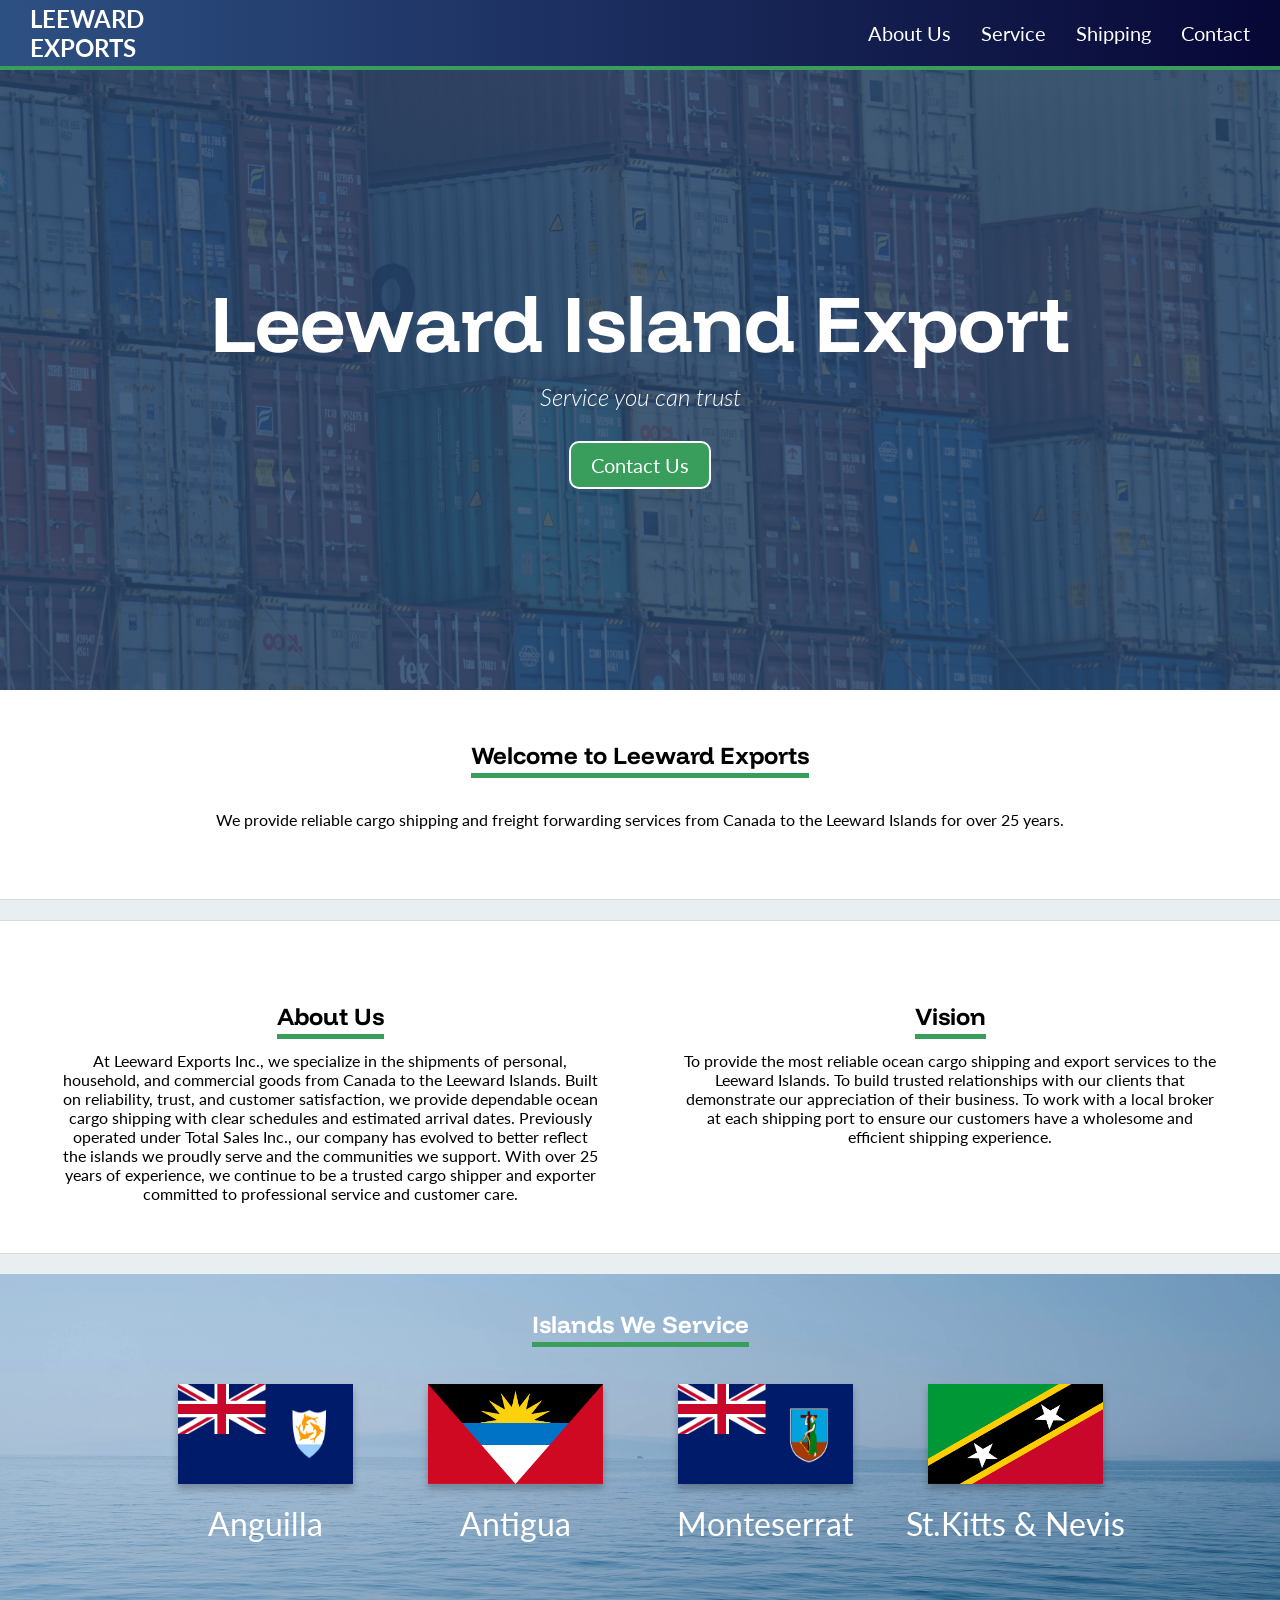
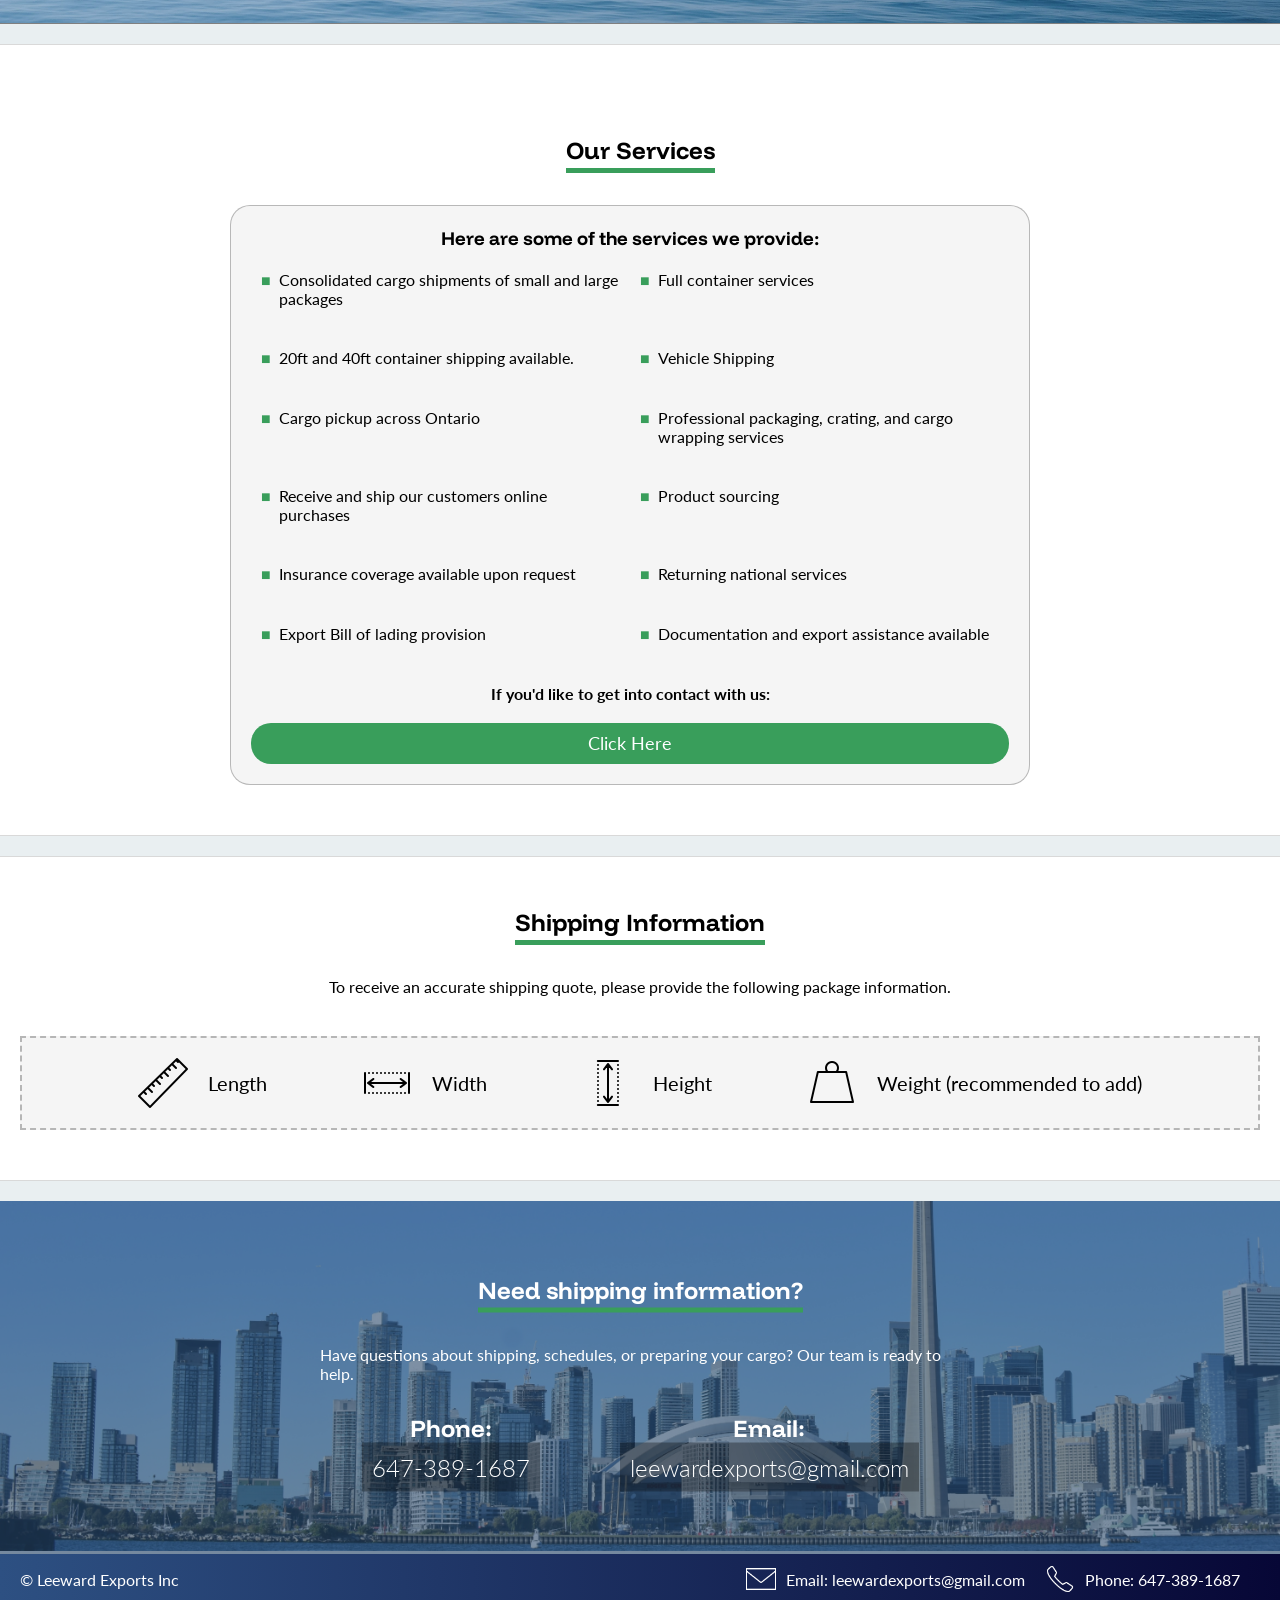
<file: index.html>
<!DOCTYPE html>
<html lang="en">
<head>
    <meta charset="UTF-8">
    <meta name="viewport" content="width=device-width, initial-scale=1.0">

    <link rel="stylesheet" href="styles.css">
    

    <title>Leeward Island Export</title>
</head>
<body>
    <header>
        <a href="index.html" class="logo">
            <p>LEEWARD</p>
            <p>EXPORTS</p>
        </a>

        <button id="menuBtn">☰</button>

        <nav id="mobileNav">
            <ul class="navBarBtns">
                <li><a href="#aboutSect">About Us</a></li>
                <li><a href="#serviceSect">Service</a></li>
                <li><a href="#shippingSect">Shipping</a></li>
                <li><a href="#homeContactSect">Contact</a></li>
            </ul>
        </nav>
    </header>
    <main>
        <section class="viewHeight">
            <section class="heroSection">
                <img src="img/thegraphicman-container-6559906.jpg" alt="">
                <div id="heroSectionText">
                    <h1>Leeward Island Export</h1>
                    <h2>Service you can trust</h2>
                    <a href="#homeContactSect" id="heroBtn">Contact Us</a>
                </div>
            </section>
            <section class="infoSection" id="homeMsg">
                <h2>Welcome to Leeward Exports</h2>
                <p>We provide reliable cargo shipping and freight forwarding services from Canada to the Leeward Islands for over 25 years.</p>
            </section>
        </section>
        <section id="aboutSect">
            <div class="infoSection" id="aboutAndVision">
                    <div>
                        <h2>About Us</h2>
                        <p>
                        At Leeward Exports Inc., we specialize in the shipments of personal, household, and commercial goods from Canada to the Leeward Islands. Built on 
                        reliability, trust, and customer satisfaction, we provide dependable ocean cargo shipping with clear schedules and estimated arrival dates.
                        Previously operated under Total Sales Inc., our company has evolved to better reflect the islands we proudly serve and the communities we support.
                        With over 25 years of experience, we continue to be a trusted cargo shipper and exporter committed to professional service and customer care.
                        </p>
                    </div>
                    <div>
                        <h2>Vision</h2>
                        <p>
                            To provide the most reliable ocean cargo shipping and export services to the Leeward Islands. To build trusted relationships with our clients that 
                            demonstrate our appreciation of their business. To work with a local broker at each shipping port to ensure our customers have a wholesome and efficient shipping experience. 
                        </p>
                    </div>
                </div>
        </section>
        <section class="infoSection" id="islandsWeServeBg">
            <img src="img/thomas-vimare-IZ01rjX0XQA-unsplash.jpg" id="islandsWeServeBgImg" alt="image of the ocean">
            
            <div id="islandCont">
                <h2>Islands We Service</h2>
                <div id="islandRow">
                    <div class="islandCard">
                        <img src="img/flags/Flag_of_Anguilla.svg.png" alt="">
                        <p>Anguilla</p>
                    </div>
                    <div class="islandCard">
                        <img src="img/flags/Flag_of_Antigua_and_Barbuda.svg.png" alt="">
                        <p>Antigua</p>
                    </div>
                    <div class="islandCard">
                        <img src="img/flags/Flag_of_Montserrat.svg.png" alt="">
                        <p>Monteserrat</p>
                    </div>
                    <div class="islandCard">
                        <img src="img/flags/Flag_of_Saint_Kitts_and_Nevis.svg.png" alt="flag of St.Kitts and Nevis">
                        <p>St.Kitts & Nevis</p>
                    </div>
                </div>
            </div>
        </section>
        <section class="infoSection" id="serviceSect">
            <h2>Our Services</h2>
            <div>
                <!-- NEW PLAN; PLACE EVERYTHING ON ONE PAGE -->
                <div id="homeServiceInfo">
                    <h3>Here are some of the services we provide:</h3>
                    <ul>
                        <li>Consolidated cargo shipments of small and large packages</li>
                        <li>Full container services</li>
                        <li>20ft and 40ft container shipping available.</li>
                        <li>Vehicle Shipping</li>
                        <li>Cargo pickup across Ontario</li>
                        <li>Professional packaging, crating, and cargo wrapping services</li>
                        <li>Receive and ship our customers online purchases</li>
                        <li>Product sourcing</li>
                        <li>Insurance coverage available upon request</li>
                        <li>Returning national services</li>
                        <li>Export Bill of lading provision</li>
                        <li>Documentation and export assistance available</li>
                    </ul>
                    <p>If you'd like to get into contact with us:</p>
                    <a href="#homeContactSect"><button>Click Here</button></a>
                </div>
                <!-- <img src="img/dendoktoor-container-ship-6631117.jpg" alt=""> -->
            </div>
        </section>
        <section id="shippingSect">
            <div class="infoSection" id="homeShipping">
                <h2>Shipping Information</h2>
                <div id="homeShippingInfo">
                    <p>To receive an accurate shipping quote, please provide the following package information.</p>
                    <ul>
                        <li><img src="img/icons/icons8-length-50.png" alt="">Length</li>
                        <li><img src="img/icons/icons8-width-50.png" alt="">Width</li>
                        <li><img src="img/icons/icons8-height-50.png" alt="">Height</li>
                        <li><img src="img/icons/icons8-weight-50.png" alt="">Weight (recommended to add)</li>
                    </ul>
                </div>
            </div>
        </section>
        <section class="infoSection" id="homeContactSect">
            <img src="img/adriana-macias-xmzNjGBRF04-unsplash.jpg" alt="City of Toronto from the Water">
            <div id="homeContactText">
                <h2>Need shipping information?</h2>
                <p>Have questions about shipping, schedules, or preparing your cargo? Our team is ready to help.</p>
                <div id="contactInfo">
                    <div>
                        <h3>Phone:</h3>
                        <a href="tel:+6473891687">647-389-1687</a>
                    </div>
                    <div>
                        <h3>Email:</h3>
                        <a href="mailto:leewardexports@gmail.com">leewardexports@gmail.com</a>
                    </div>
                </div>
            </div>
        </section>
    </main>
    <footer>
        <div>
            <p>&copy Leeward Exports Inc</p>
        </div>
        <div class="footerContact">
            <div class="footerEmailDiv">
                <img src="img/icons/icons8-email-white-50.png" alt="">
                <p>Email: leewardexports@gmail.com</p>
            </div>
            <div class="footerPhoneDiv">
                <img src="img/icons/icons8-phone-white-50.png" alt="">
                <p>Phone: 647-389-1687</p>
            </div>
            
        </div>
    </footer>

    <script src="script.js"></script>
    
</body>
</html>
</file>
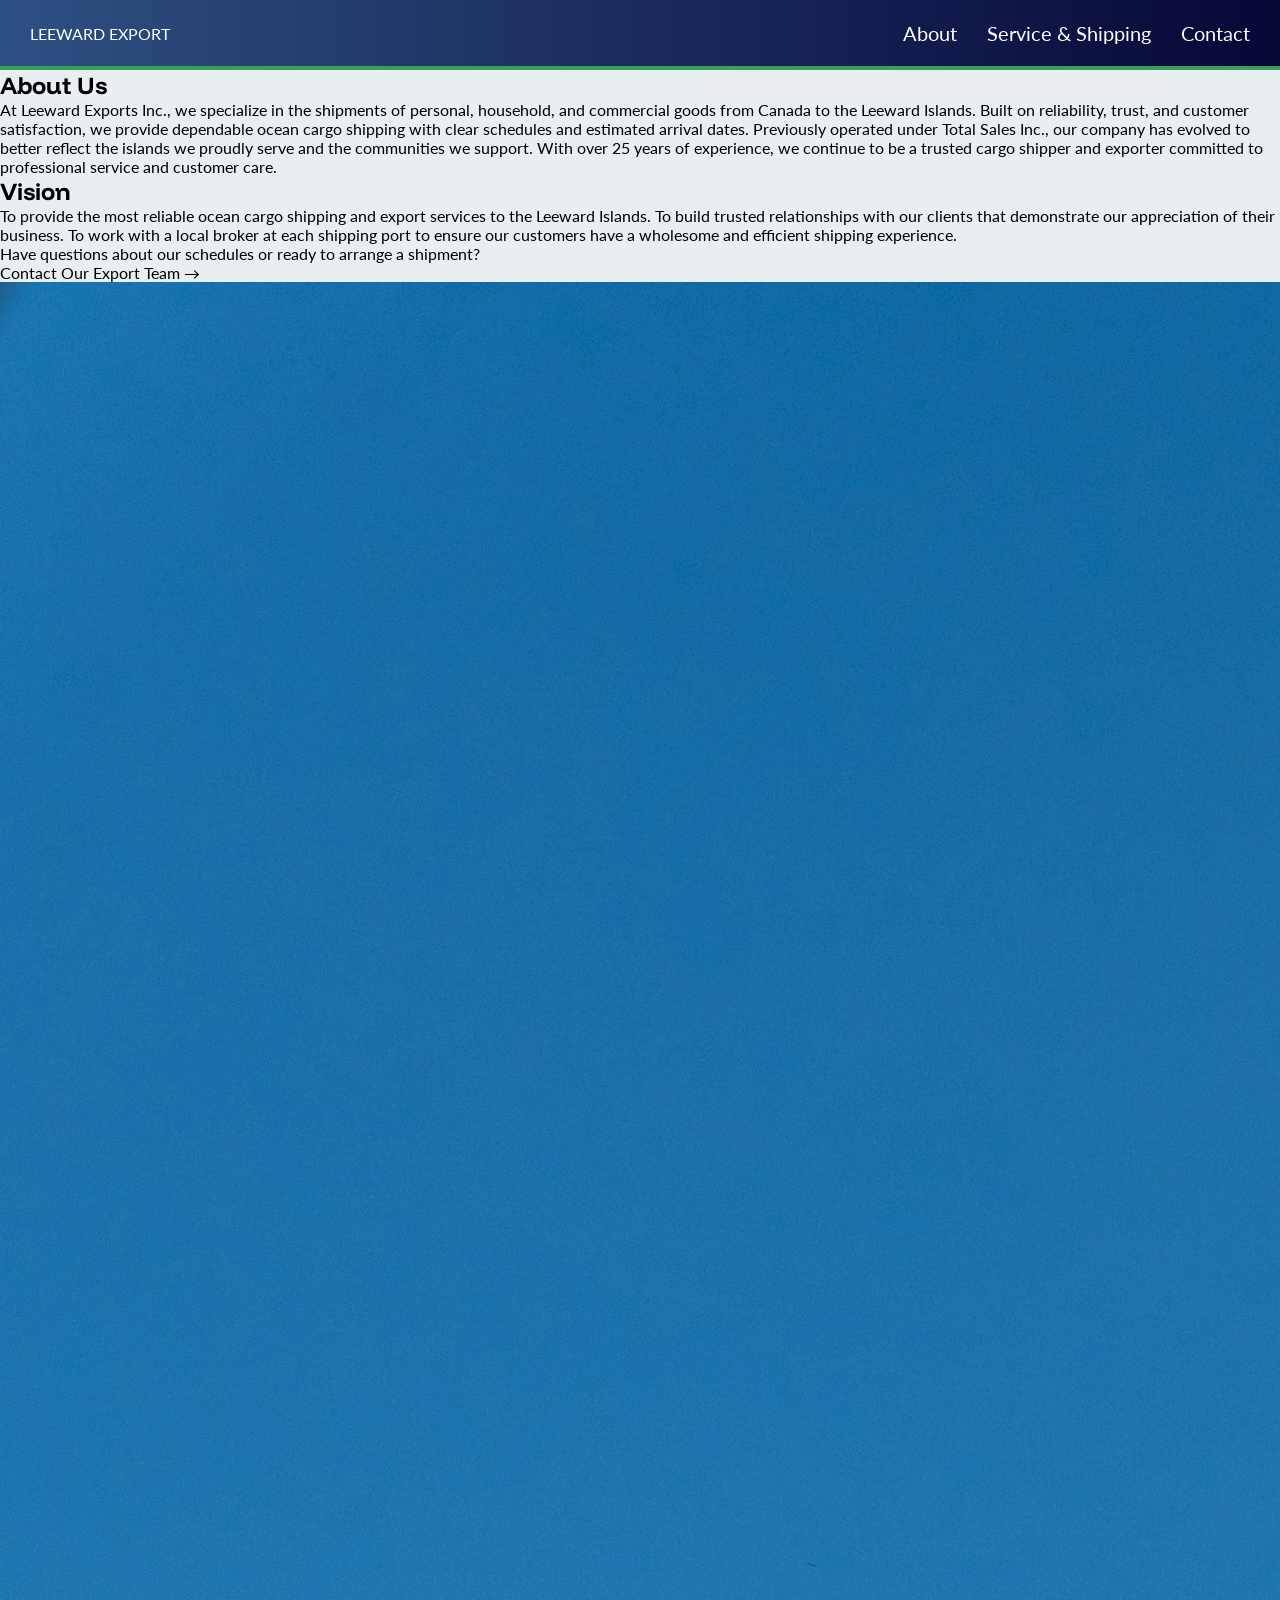
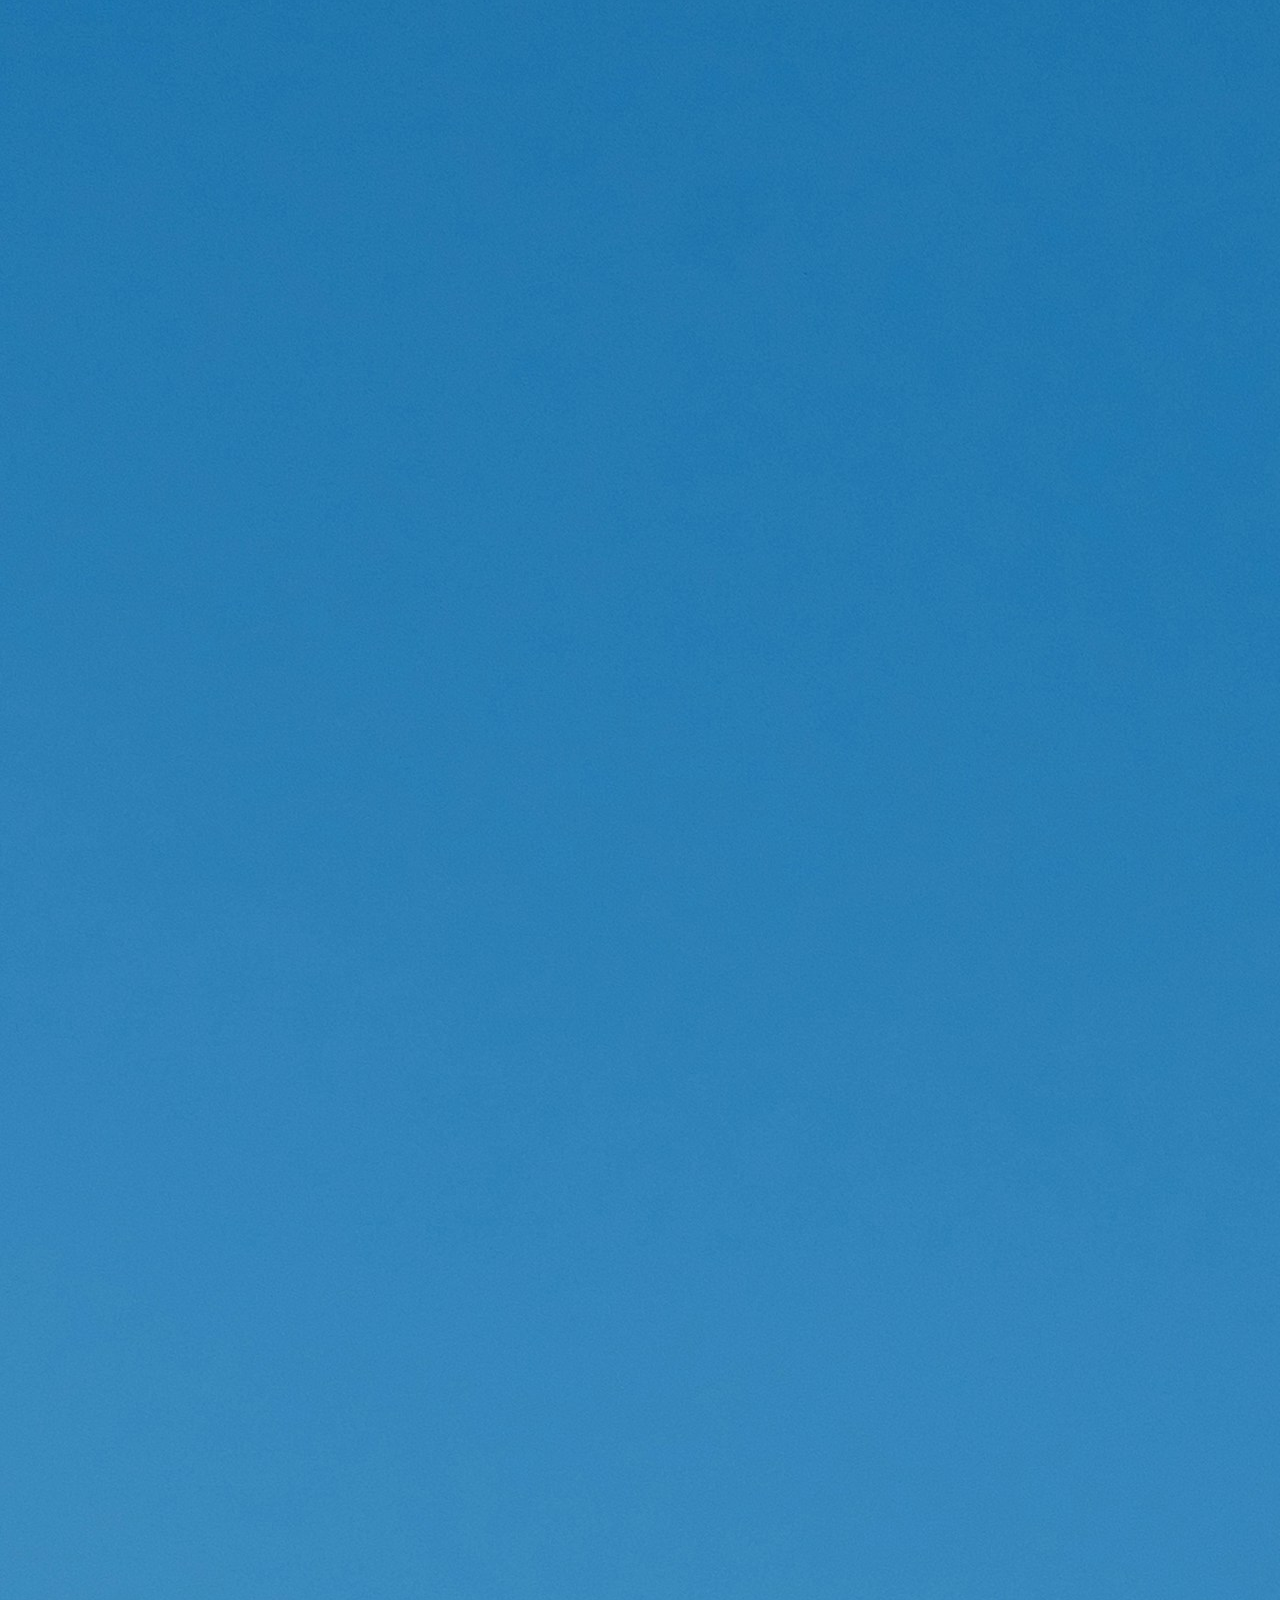
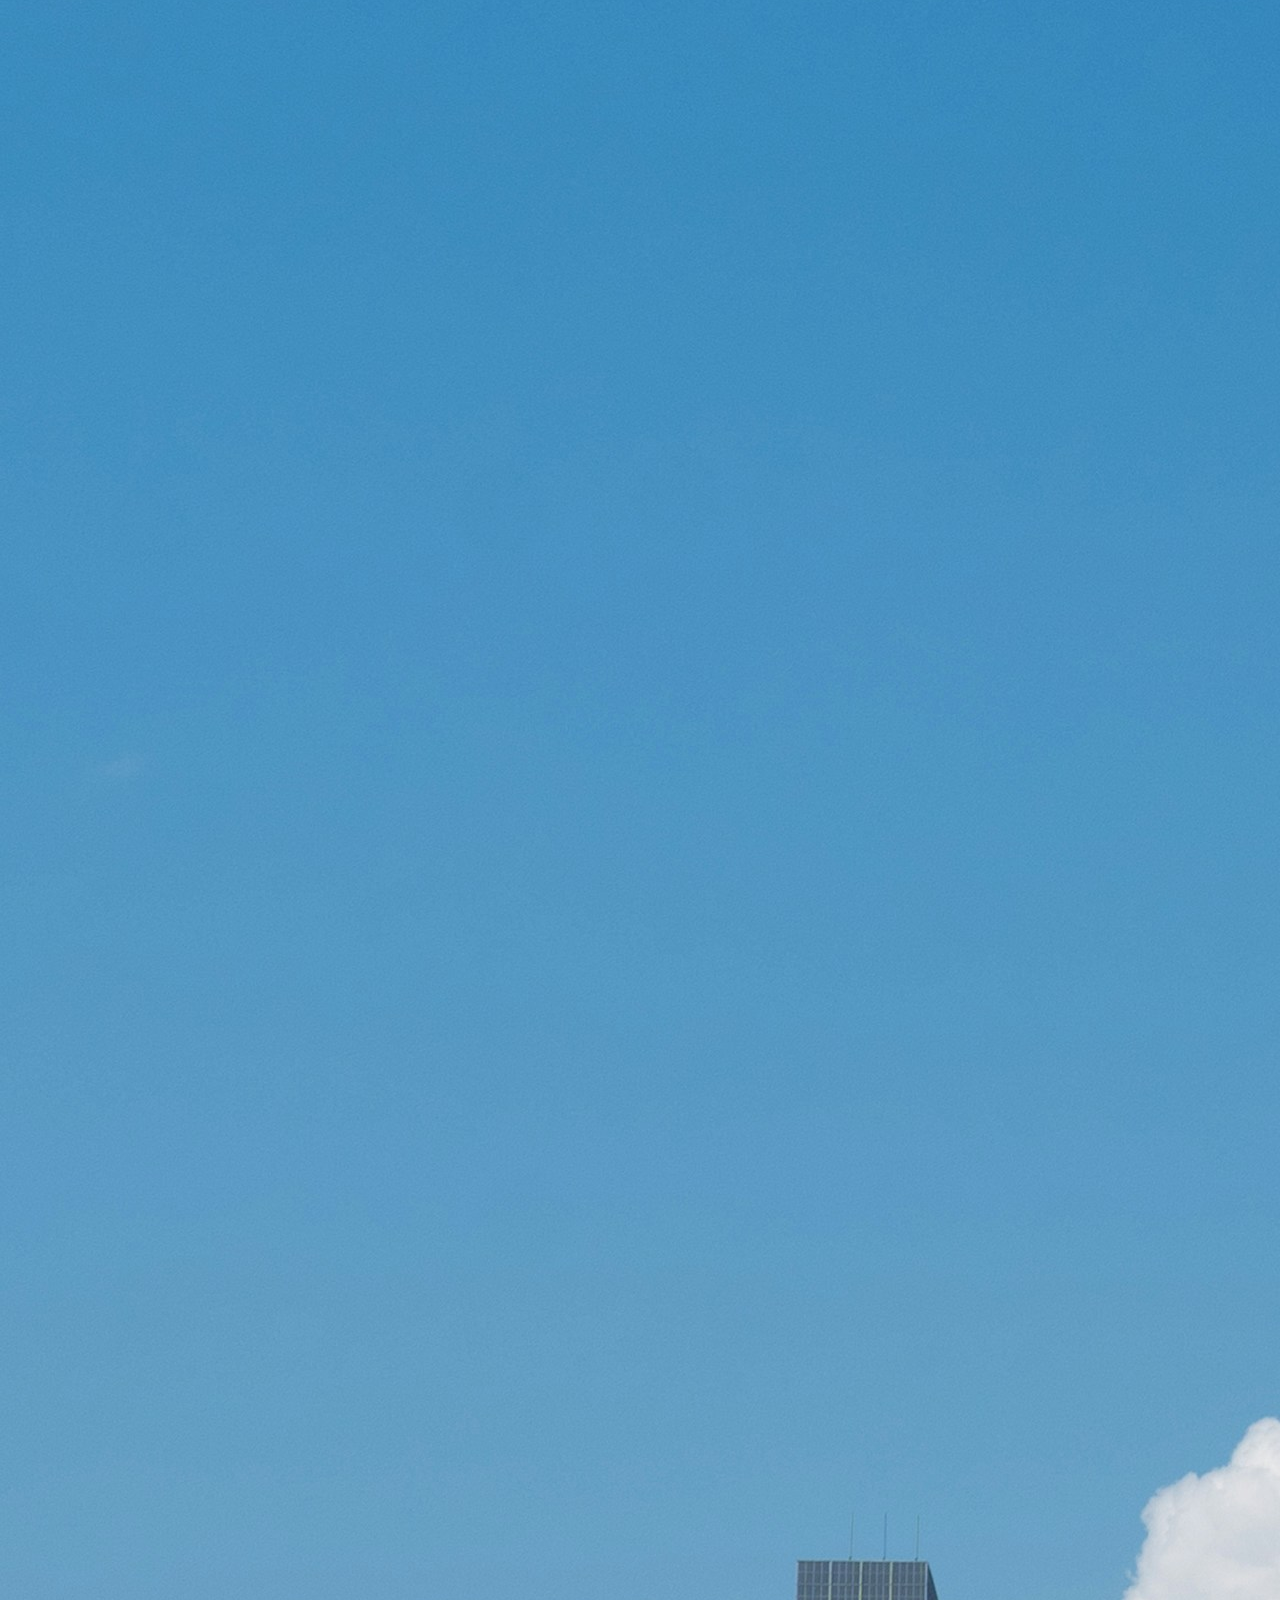
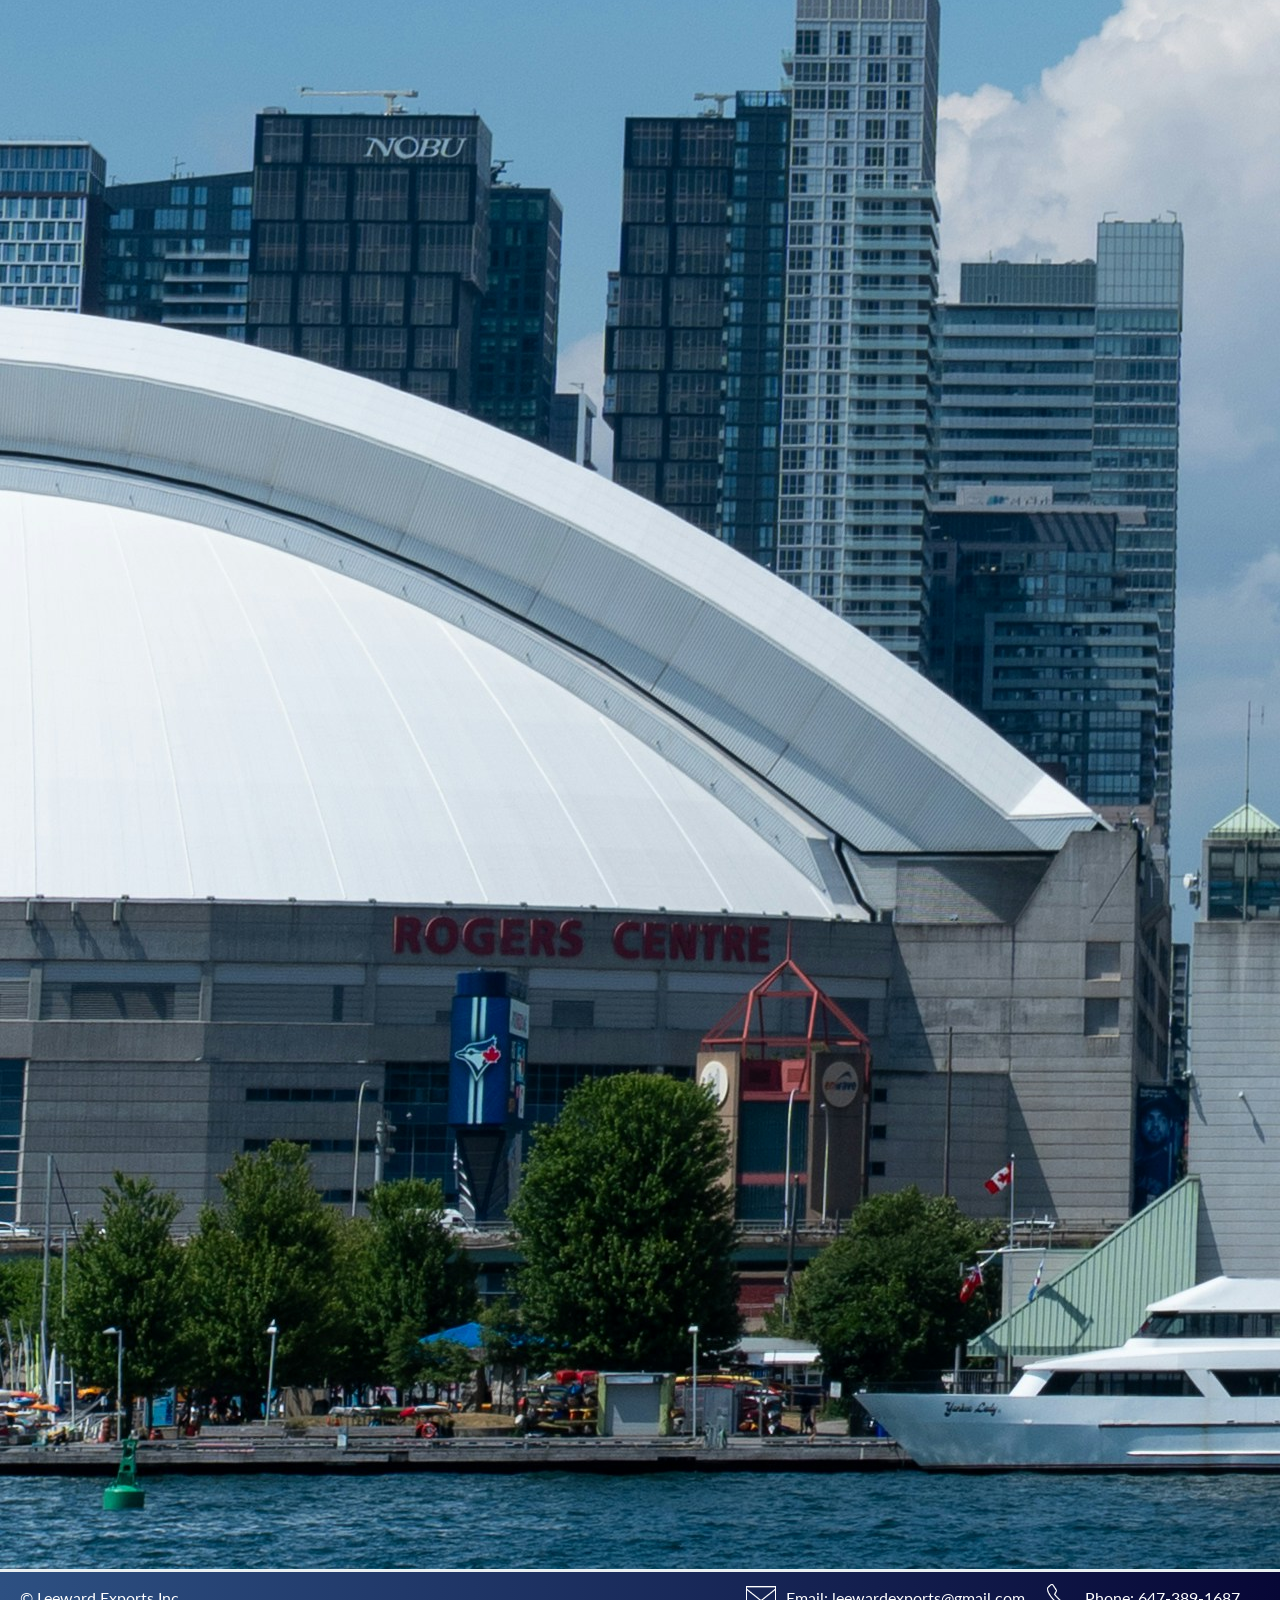
<file: about.html>
<!DOCTYPE html>
<html lang="en">
<head>
    <meta charset="UTF-8">
    <meta name="viewport" content="width=device-width, initial-scale=1.0">

    <link rel="stylesheet" href="styles.css">

    <title>About - Leeward Exports</title>
</head>
<body>
    <header>
        <a href="/"><div>LEEWARD EXPORT</div></a>
        <nav>
            <ul class="navBarBtns">
                <li><a href="about.html">About</a></li>
                <li><a href="service.html">Service & Shipping</a></li>
                <li><a href="contact.html">Contact</a></li>
            </ul>
        </nav>
    </header>
    <main>
        <section id="aboutUsCont">
            <div id="aboutUsInfo">
                <h1>About Us</h1>
                <p>
                    At Leeward Exports Inc., we specialize in the shipments of personal, household, and commercial goods from Canada to the Leeward Islands. Built on 
                    reliability, trust, and customer satisfaction, we provide dependable ocean cargo shipping with clear schedules and estimated arrival dates.
                    Previously operated under Total Sales Inc., our company has evolved to better reflect the islands we proudly serve and the communities we support.
                    With over 25 years of experience, we continue to be a trusted cargo shipper and exporter committed to professional service and customer care.
                </p>
                <h2>Vision</h2>
                <p>
                    To provide the most reliable ocean cargo shipping and export services to the Leeward Islands. To build trusted relationships with our clients that 
                    demonstrate our appreciation of their business. To work with a local broker at each shipping port to ensure our customers have a wholesome and efficient shipping experience. 
                </p>

                <div id="ctaDiv">
                    <p>Have questions about our schedules or ready to arrange a shipment?</p>
                    <a href="contact.html" id="ctaLink">Contact Our Export Team &rarr;</a>
                </div>
            </div>
            <div id="aboutUsImg">
                <img src="img/yang-chen-lin-HZ_GESFmpO8-unsplash.jpg" alt="">
            </div>
        </section>

        
    </main>
    <footer>
        <div>
            <p>&copy Leeward Exports Inc</p>
        </div>
        <div class="footerContact">
            <div class="footerEmailDiv">
                <img src="img/icons/icons8-email-white-50.png" alt="">
                <p>Email: leewardexports@gmail.com</p>
            </div>
            <div class="footerPhoneDiv">
                <img src="img/icons/icons8-phone-white-50.png" alt="">
                <p>Phone: 647-389-1687</p>
            </div>
            
        </div>
    </footer>
</body>
</html>
</file>
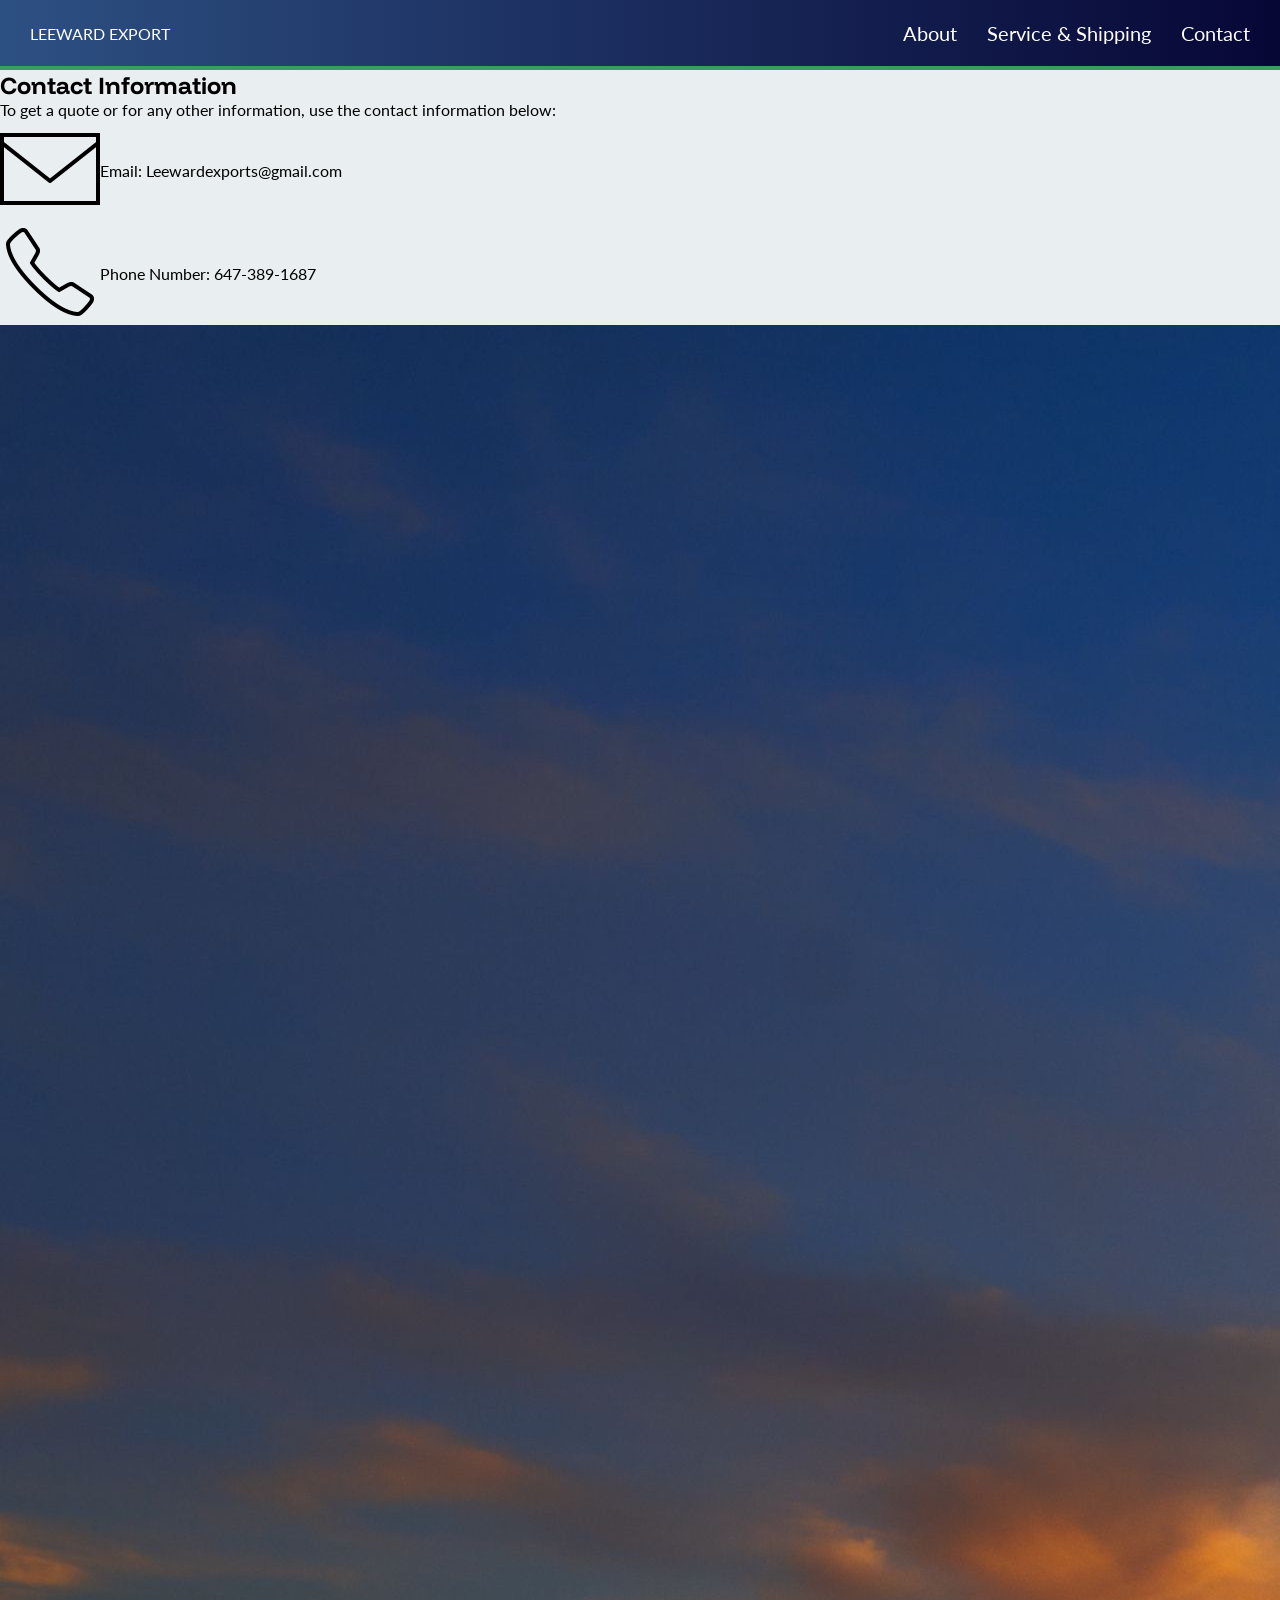
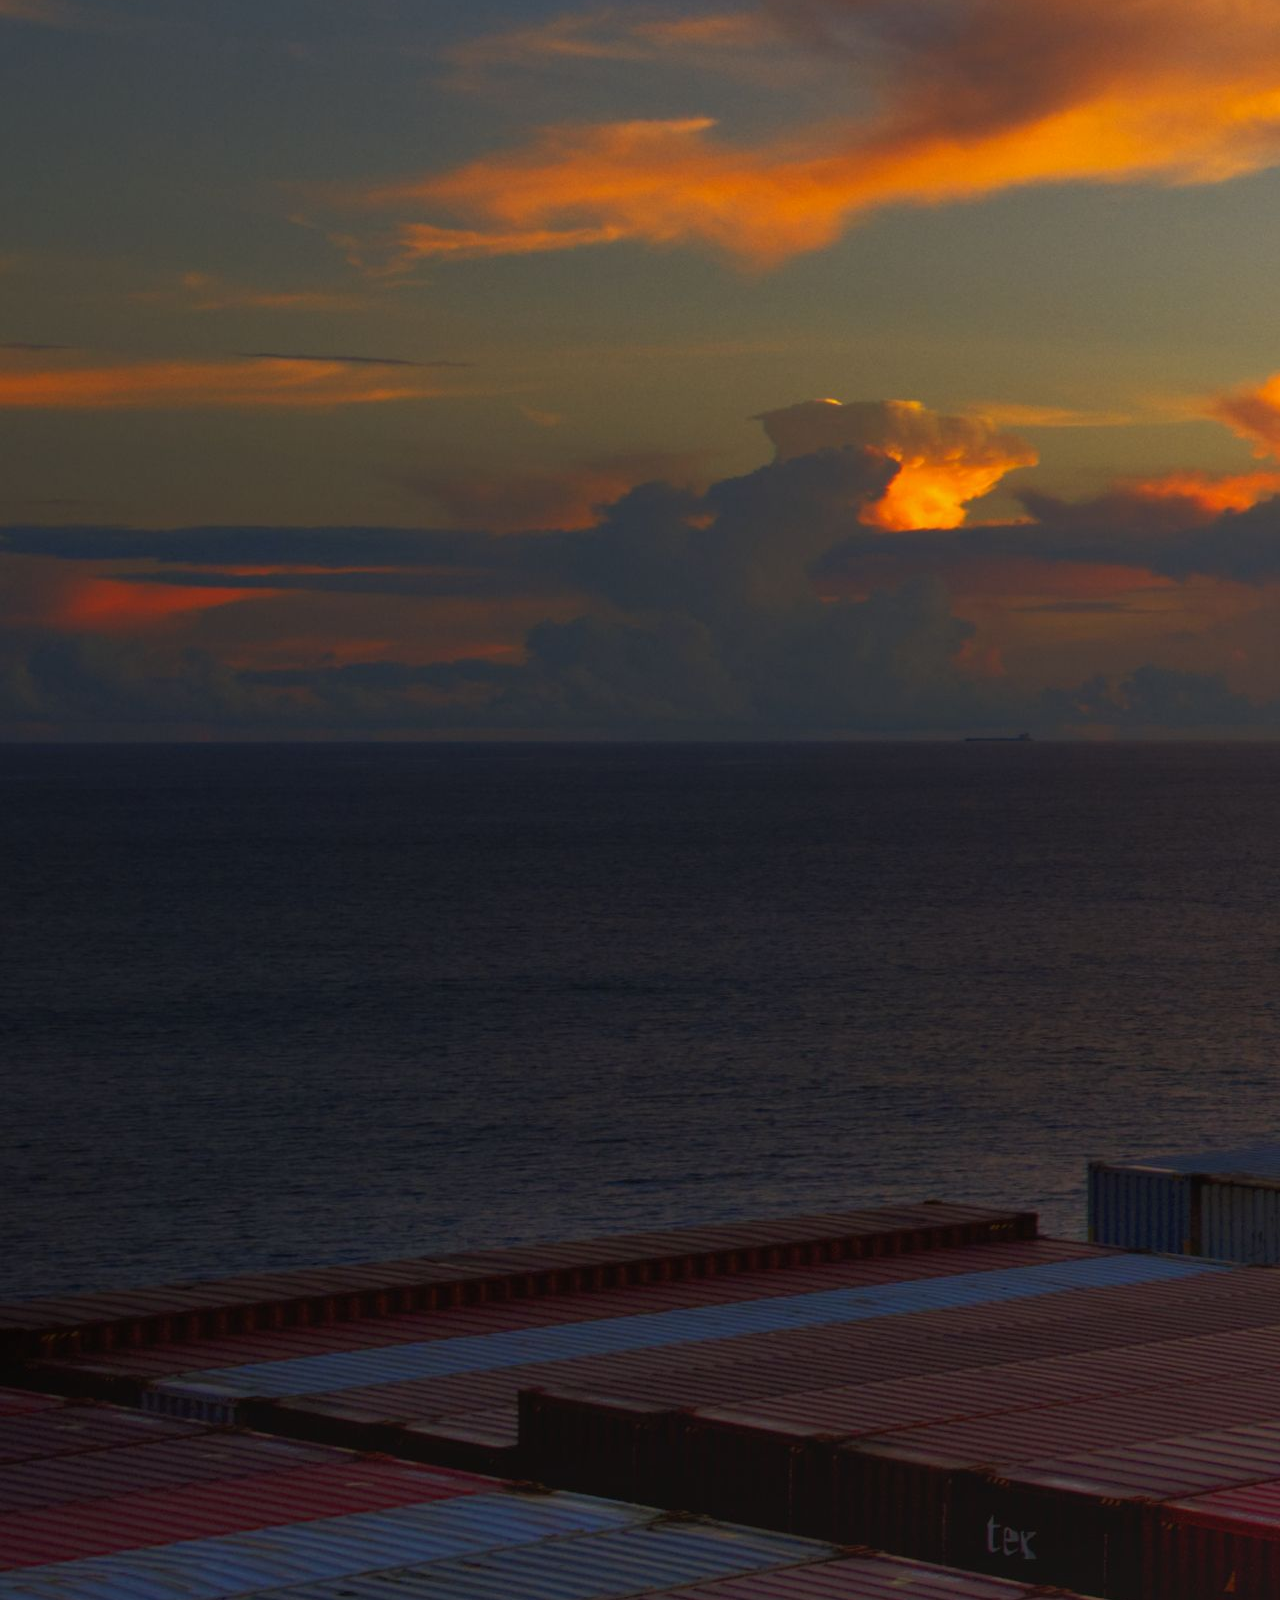
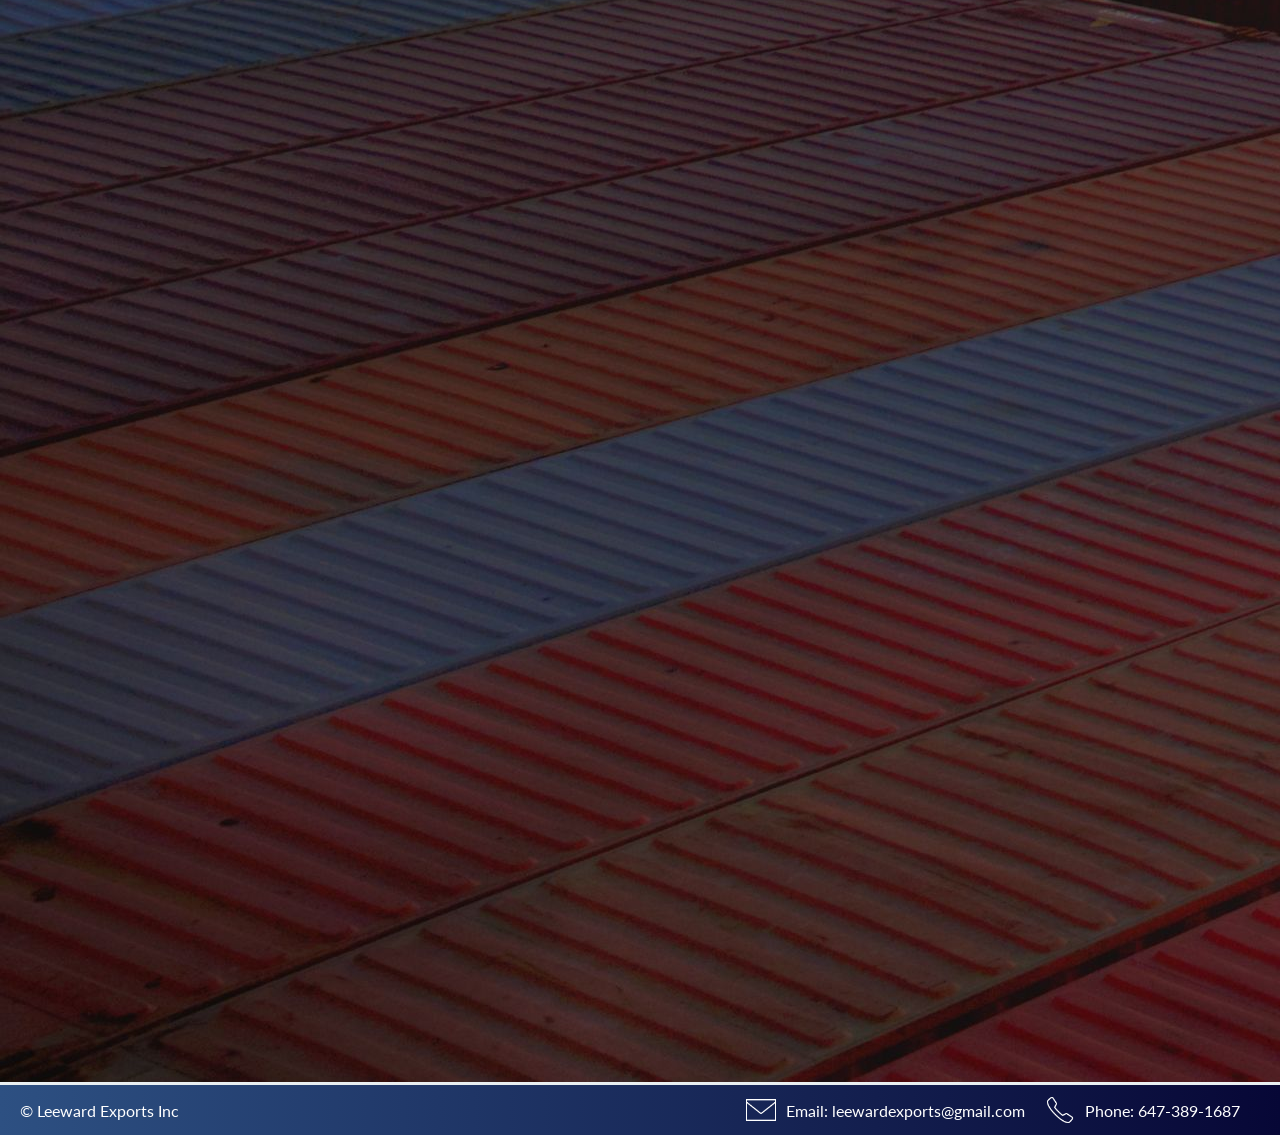
<file: contact.html>
<!DOCTYPE html>
<html lang="en">
<head>
    <meta charset="UTF-8">
    <meta name="viewport" content="width=device-width, initial-scale=1.0">
    
    <link rel="stylesheet" href="styles.css">

    <title>Leeward Export</title>
</head>
<body>
     <header>
        <a href="/"><div>LEEWARD EXPORT</div></a>
        <nav>
            <ul class="navBarBtns">
                <li><a href="about.html">About</a></li>
                <li><a href="service.html">Service & Shipping</a></li>
                <li><a href="contact.html">Contact</a></li>
            </ul>
        </nav>
    </header>
    <main>
        <section id="contactSection">
            <div id="contact-info">
                <div id="contactTitleDiv">
                    <h2>Contact Information</h2>
                    <p>To get a quote or for any other information, use the contact information below:</p>
                </div>
                <div id="contactInfoFlex">
                    <div class="contactEmailPhoneDiv">
                        <a href="mailto:Leewardexports@gmail.com">
                            <div class="flexRow">
                                <div class="contactIconBg">
                                    <img src="img/icons/icons8-email-100.png" alt="">
                                </div>
                                <p>Email: Leewardexports@gmail.com</p>
                            </div>
                        </a>
                    </div>
                    <div class="contactEmailPhoneDiv">
                        <a href="tel:+6473891687">
                            <div class="flexRow">
                                <div class="contactIconBg">
                                    <img src="img/icons/icons8-phone-100.png" alt="">
                                </div>
                                <p>Phone Number: 647-389-1687</p>
                            </div>
                        </a>
                    </div>  
                </div>
            </div>
            <div id="contact-img">
                <img src="img/pexels-pankaj-mishra-191856302-11825324.jpg" alt="">
            </div>
        </section>
    </main>
    <footer>
        <div>
            <p>&copy Leeward Exports Inc</p>
        </div>
        <div class="footerContact">
            <div class="footerEmailDiv">
                <img src="img/icons/icons8-email-white-50.png" alt="">
                <p>Email: leewardexports@gmail.com</p>
            </div>
            <div class="footerPhoneDiv">
                <img src="img/icons/icons8-phone-white-50.png" alt="">
                <p>Phone: 647-389-1687</p>
            </div>
            
        </div>
    </footer>
</body>
</html>
</file>
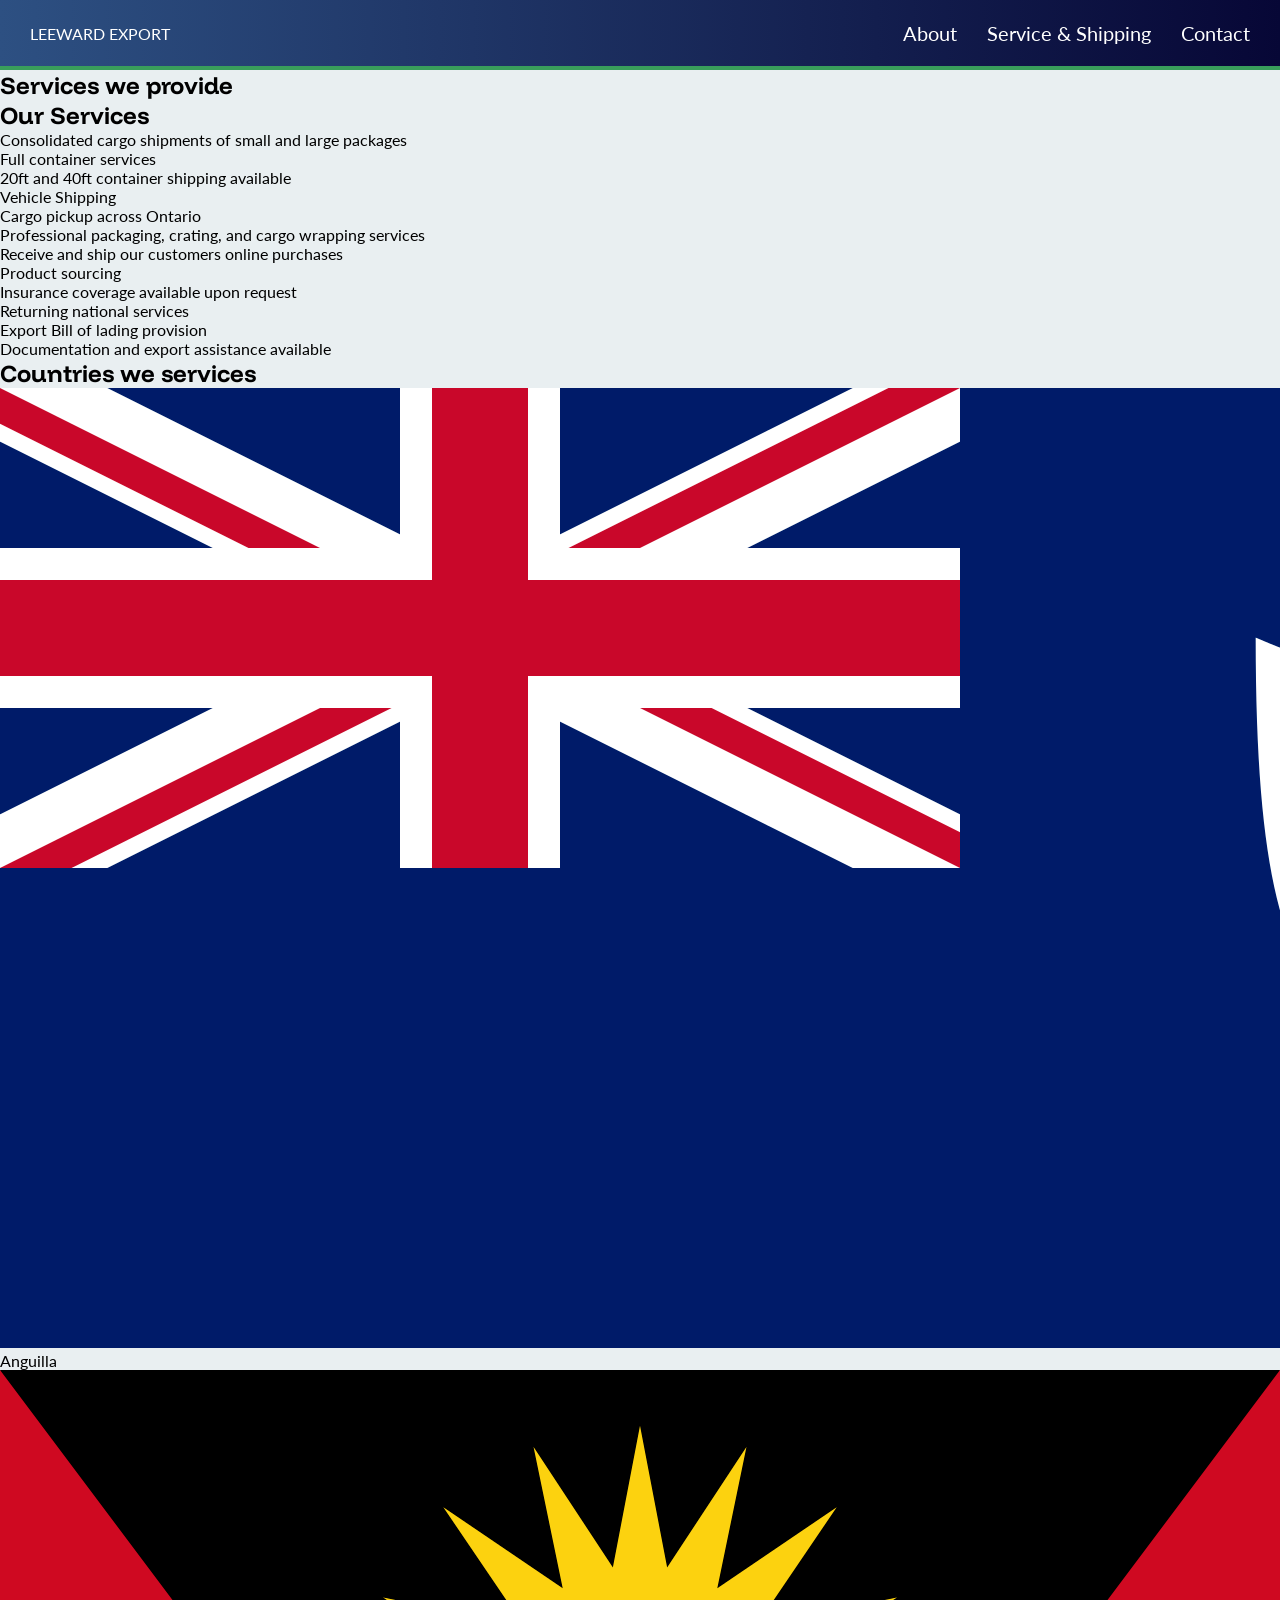
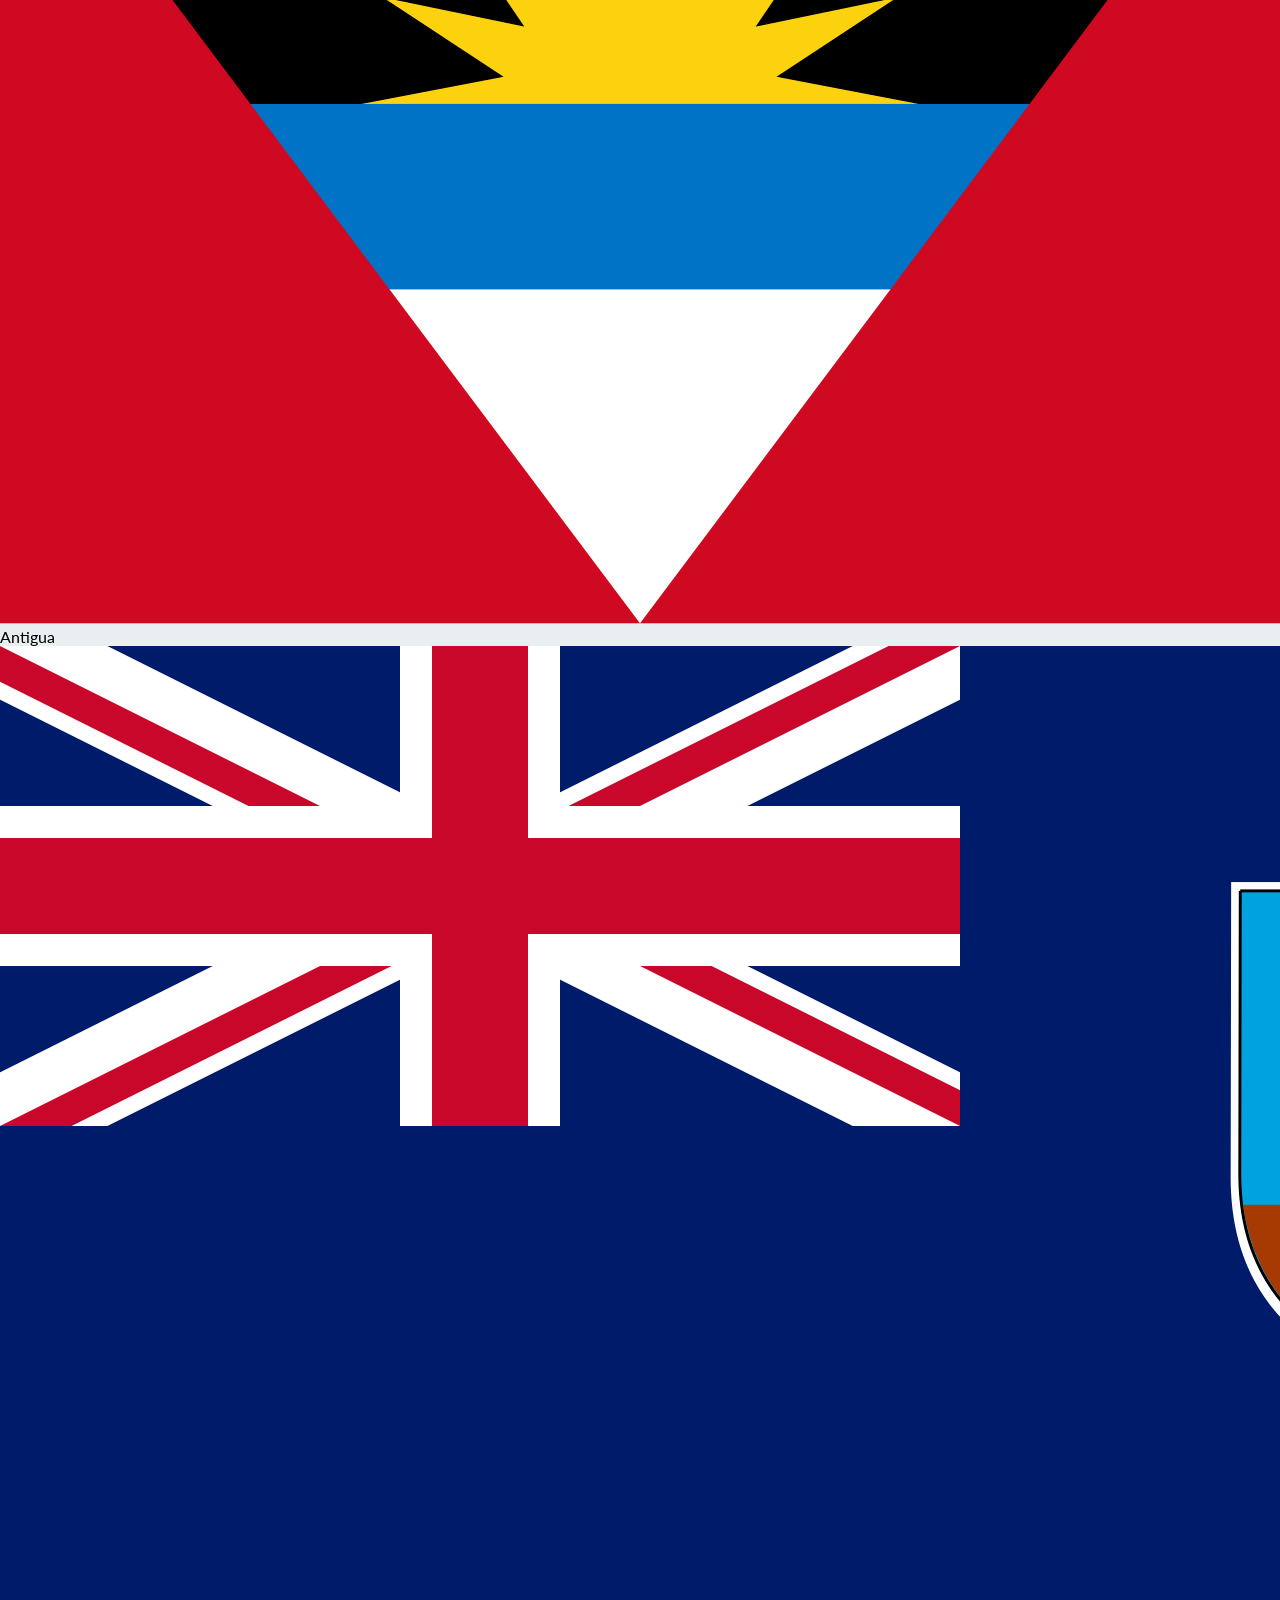
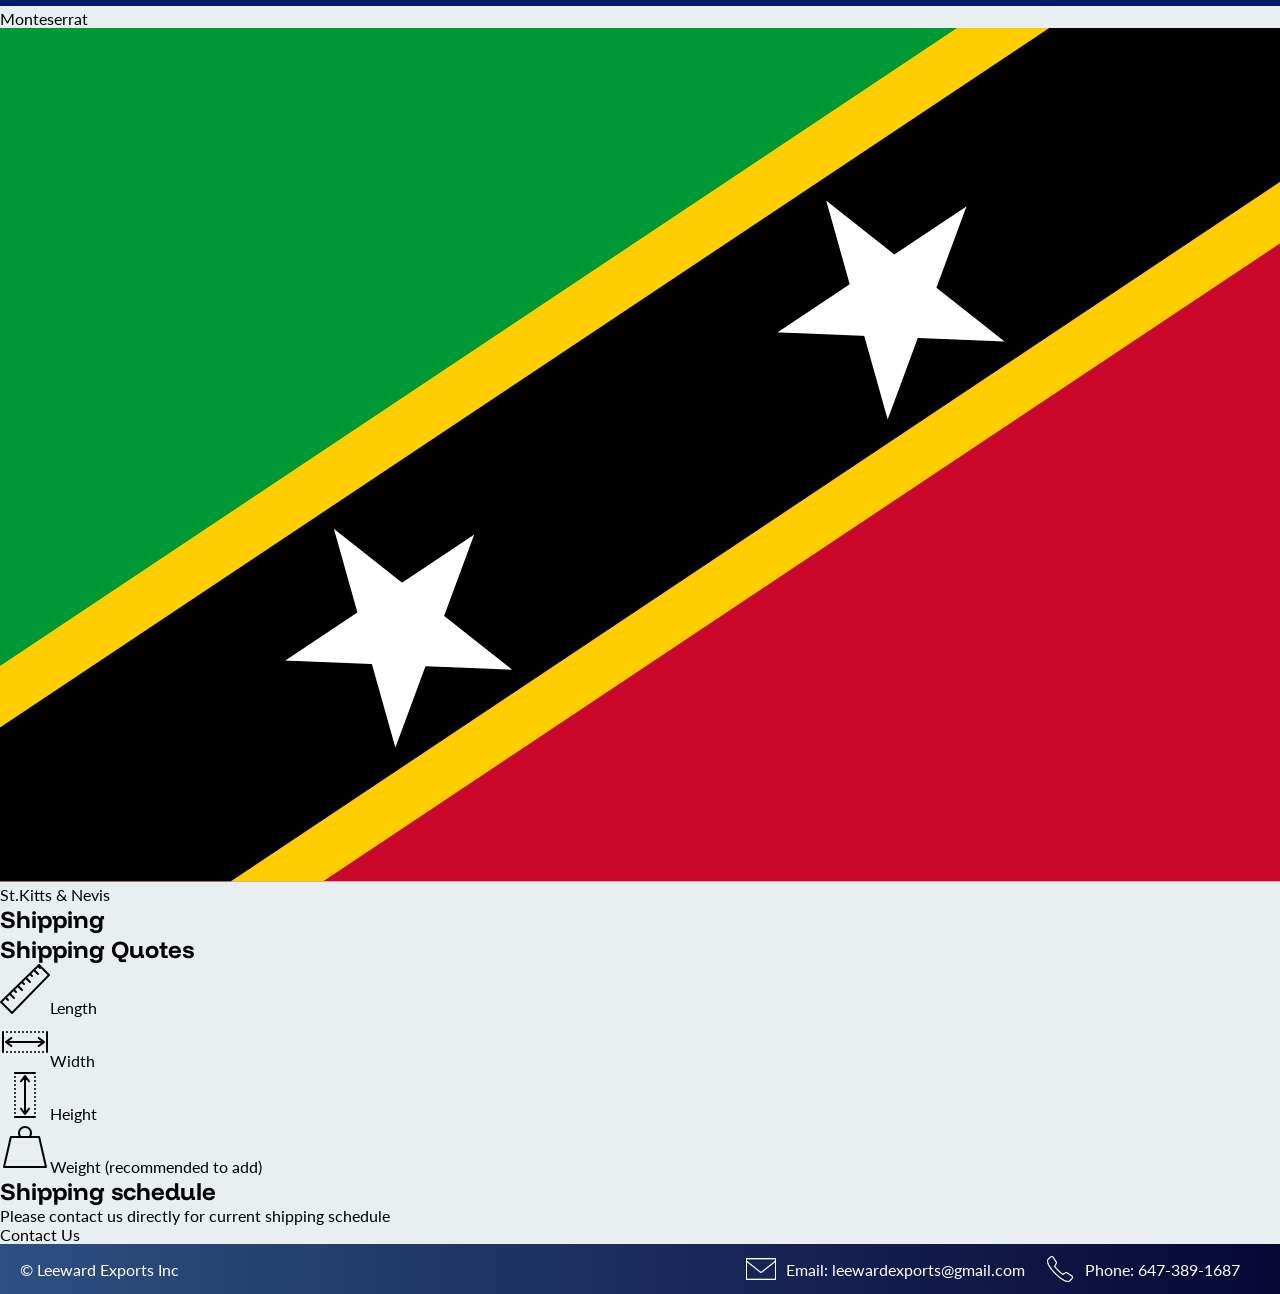
<file: service.html>
<!DOCTYPE html>
<html lang="en">
<head>
    <meta charset="UTF-8">
    <meta name="viewport" content="width=device-width, initial-scale=1.0">

    <link rel="stylesheet" href="styles.css">

    <title> Services-Leeward Export</title>
</head>
<body>
    <header>
        <a href="/"><div>LEEWARD EXPORT</div></a>
        <nav>
            <ul class="navBarBtns">
                <li><a href="about.html">About</a></li>
                <li><a href="service.html">Service & Shipping</a></li>
                <li><a href="contact.html">Contact</a></li>
            </ul>
        </nav>
    </header>
    <main id="mainFlex">
        <section id="serviceCont">
            <div>
                <div>
                    <h1>Services we provide</h1>
                </div>
                <div id="ourServiceCard">
                    <h2>Our Services</h2>
                    <ul id="serviceList">
                        <li>Consolidated cargo shipments of small and large packages</li>
                        <li>Full container services</li>
                        <li>20ft and 40ft container shipping available</li>
                        <li>Vehicle Shipping</li>
                        <li>Cargo pickup across Ontario</li>
                        <li>Professional packaging, crating, and cargo wrapping services</li>
                        <li>Receive and ship our customers online purchases</li>
                        <li>Product sourcing</li>
                        <li>Insurance coverage available upon request</li>
                        <li>Returning national services</li>
                        <li>Export Bill of lading provision</li>
                        <li>Documentation and export assistance available</li>
                    </ul>
                    
                    <div id="serviceCountries">
                        <h2>Countries we services</h2>
                        <ul>
                            <li><img src="img/flags/Flag_of_Anguilla.svg.png" alt="">Anguilla</li>
                            <li><img src="img/flags/Flag_of_Antigua_and_Barbuda.svg.png" alt="">Antigua</li>
                            <li><img src="img/flags/Flag_of_Montserrat.svg.png" alt="">Monteserrat</li>
                            <li><img src="img/flags/Flag_of_Saint_Kitts_and_Nevis.svg.png" alt="">St.Kitts & Nevis</li>
                        </ul>
                    </div>
                </div>
            </div>
            <div id="serviceImg">
                <!-- <img src="img/pexels-kelly-6595774.jpg" alt="">
                <img src="img/pexels-matt-richmond-314917881-13600203.jpg" alt=""> -->
            </div>
        </section>
        <section id="shippingCont">
            <div>
                <h2 id="shippingHeader">Shipping</h2>
            </div>
            <div class="shippingCard">
                <div>
                    <h2>Shipping Quotes</h2>
                    <ul>
                        <li><img src="img/icons/icons8-length-50.png" alt="">Length</li>
                        <li><img src="img/icons/icons8-width-50.png" alt="">Width</li>
                        <li><img src="img/icons/icons8-height-50.png" alt="">Height</li>
                        <li><img src="img/icons/icons8-weight-50.png" alt="">Weight (recommended to add)</li>
                    </ul>
                </div>
                <div>
                    <h2>Shipping schedule</h2>
                    <div id="shippingCardTextArea">
                        <p>Please contact us directly for current shipping schedule</p>
                    </div>
                    <div id="shippingCardBtn">
                        <a href="contact.html">
                            Contact Us
                        </a>
                    </div>
                </div>
            </div>
        </section>
    </main>
    <footer>
        <div>
            <p>&copy Leeward Exports Inc</p>
        </div>
        <div class="footerContact">
            <div class="footerEmailDiv">
                <img src="img/icons/icons8-email-white-50.png" alt="">
                <p>Email: leewardexports@gmail.com</p>
            </div>
            <div class="footerPhoneDiv">
                <img src="img/icons/icons8-phone-white-50.png" alt="">
                <p>Phone: 647-389-1687</p>
            </div>
            
        </div>
    </footer>
</body>
</html>
</file>
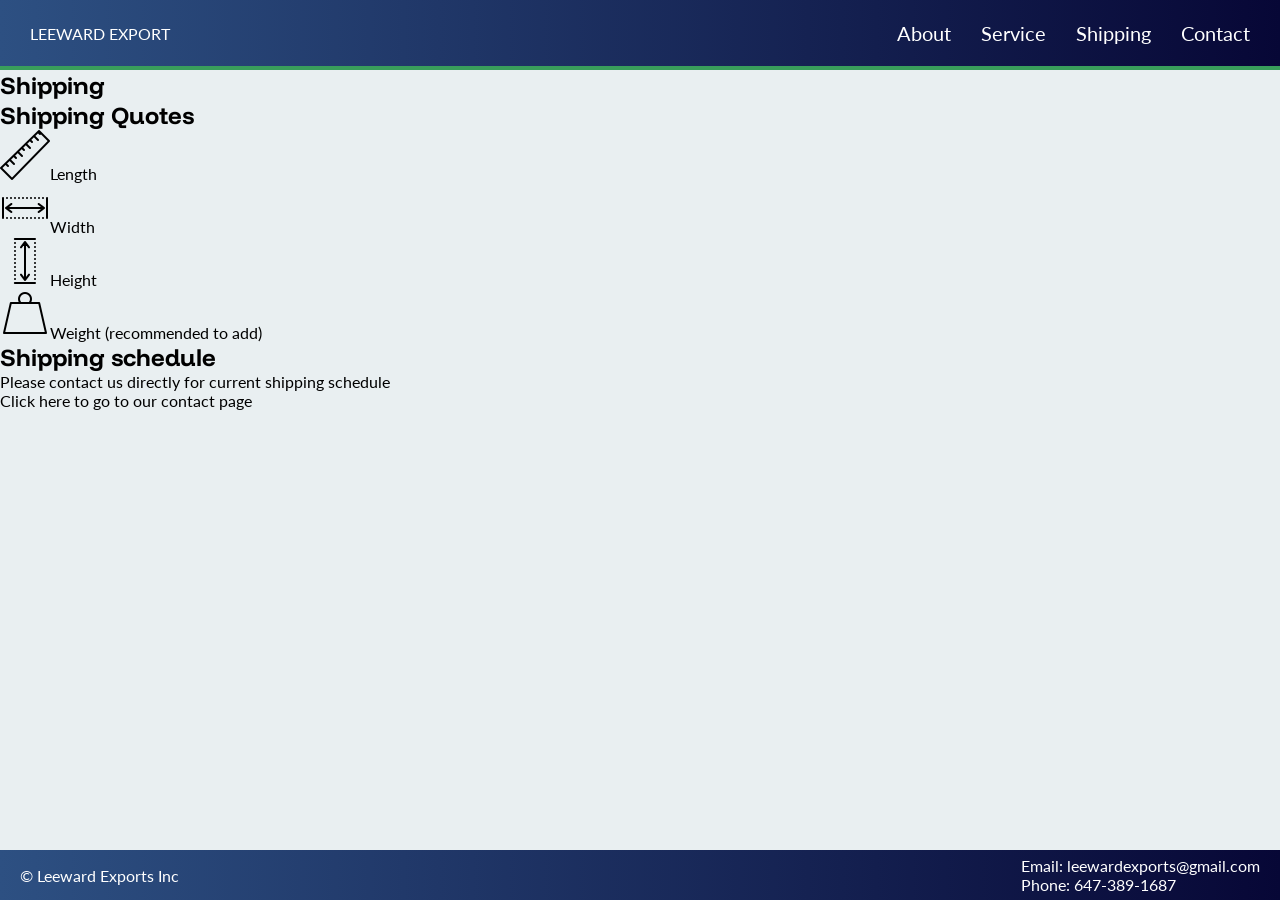
<file: shipping.html>
<!DOCTYPE html>
<html lang="en">
<head>
    <meta charset="UTF-8">
    <meta name="viewport" content="width=device-width, initial-scale=1.0">

    <link rel="stylesheet" href="styles.css">

    <title>Shipping - Leeward Exports</title>
</head>
<body>
    <header>
        <a href="/"><div>LEEWARD EXPORT</div></a>
        <nav>
            <ul class="navBarBtns">
                <li><a href="about.html">About</a></li>
                <li><a href="service.html">Service</a></li>
                <li><a href="shipping.html">Shipping</a></li>
                <li><a href="contact.html">Contact</a></li>
            </ul>
        </nav>
    </header>
    <main>
        <section id="shippingPage">
            <div>
                <h1>Shipping</h1>
            </div>
            <div id="shippingFlex">
                <div class="shippingCard">
                    <h2>Shipping Quotes</h2>
                    <ul>
                        <li><img src="img/icons/icons8-length-50.png" alt="">Length</li>
                        <li><img src="img/icons/icons8-width-50.png" alt="">Width</li>
                        <li><img src="img/icons/icons8-height-50.png" alt="">Height</li>
                        <li><img src="img/icons/icons8-weight-50.png" alt="">Weight (recommended to add)</li>
                    </ul>
                </div>
                <div class="shippingCard">
                    <h2>Shipping schedule</h2>
                    <div id="shippingCardTextArea">
                        <p>Please contact us directly for current shipping schedule</p>
                    </div>
                    <div id="shippingCardBtn">
                        <a href="contact.html">
                            Click here to go to our contact page
                        </a>
                    </div>
                </div>
            </div>
        </section>
    </main>
    <footer>
        <div>
            <p>&copy Leeward Exports Inc</p>
        </div>
        <!-- <div>
            <ul class="footerNav">
                <li><a href="/">Home</a></li>
                <li><a href="about.html">About</a></li>
                <li><a href="#">Service</a></li>
                <li><a href="#">Shipping</a></li>
                <li><a href="contact.html">Contact</a></li>
            </ul>
        </div> -->
        <div>
            <p>Email: leewardexports@gmail.com</p>
            <p>Phone: 647-389-1687</p>
        </div>
    </footer>
</body>
</html>
</file>
<file: styles.css>
@import url('https://fonts.googleapis.com/css2?family=Funnel+Display:wght@300..800&family=Lato:ital,wght@0,100;0,300;0,400;0,700;0,900;1,100;1,300;1,400;1,700;1,900&display=swap');

*
{
    margin: 0;
    padding: 0;
    box-sizing: border-box;

    font-family: "lato";
}

:root
{
    --main-color: rgb(45, 80, 130);
    --secondary-color: rgb(57, 158, 91);
    --secondary-color-highlight: rgb(26, 131, 64);
    --info-bg-color: rgb(141, 157, 189);
    --nav-dark-gradient-color: rgb(7, 7, 54)
}

a, a:visited, a:hover, a:active
{
    text-decoration: none;
    cursor: pointer;
    color: inherit;
}

h1,h2,h3,h4,h5,h6
{
    font-family: "funnel display";
}

body
{
    min-height: 100vh;

    background-color: rgb(233, 239, 241);

    display: flex;
    flex-direction: column;
    justify-content: space-between;
}

header
{
    height: 70px;
    padding: 0 30px;

    color: white;
    /* background-image: linear-gradient(to right, rgb(44, 60, 131),rgb(7, 7, 54)); */
    background-image: linear-gradient(to right, var(--main-color),rgb(7, 7, 54));

    border-bottom: var(--secondary-color) 4px solid;

    display: flex;
    justify-content: space-between;
    align-items: center;
}

header p
{
    font-size: 1.5rem;
    font-weight: bold;
}

#menuBtn 
{
    display: none;
}

.navBarBtns
{
    gap: 30px;

    list-style: none;

    display: flex;

}

.navBarBtns li
{
    font-size: 1.25em;
    color: white;

    transition: ease-in-out .25s;
}

.navBarBtns li:hover
{
    transform: scale(1.1);
}


main
{
    margin: 0;
    flex: 1;

    display: flex;
    flex-direction: column;
}

.flexRow
{
    display: flex;
    align-items: center;
}

.viewHeight
{
    min-height: calc(100vh - 70px); /* Height is coming from header */

    display: flex;
    flex-direction: column;
}

.heroSection
{
    padding: 0 10%;
    flex: 1;
    position: relative;

    background-color: goldenrod;

    display: flex;
    flex-direction: column;
    justify-content: center;
    align-items: center;
}

.heroSection img
{
    position: absolute;
    top: 0;
    left: 0;
    width: 100%;
    height: 100%;

    object-fit: cover;

    z-index: 1;

}

.heroSection::after
{
    z-index: 2; 

    content: ""; /* For this after to work you need to add this */
    position: absolute;
    top: 0;
    left: 0;
    width: 100%;
    height: 100%;

    background-color: rgba(41, 70, 106, 0.85);

}

#heroSectionText
{
    z-index: 3;

    color: white;
    text-align: center;
}

.heroSection h1
{
    margin: 20px 0 10px;
    font-size: 5em;
}

.heroSection h2
{
    margin: 10px;

    font-size: 1.5em;
    font-family: "lato";
    font-weight: 300;
    font-style: italic;
}

#heroBtn
{
    margin: 20px;
    padding: 10px 20px;

    background-color: var(--secondary-color);
    color: white;
    border: white 2px solid;
    border-radius: 10px;
    cursor: pointer;

    font-size: 1.25em;

    display: inline-block;
}

#heroBtn:hover
{
    background-color: var(--secondary-color-highlight);
    color: white;
}

.infoSection
{
    padding: 50px 20px;
    height: auto;

    border-bottom: 1px solid grey;
}

.infoSection:last-child
{
    border-bottom: none;
}

.infoSection h2
{
    margin-bottom: 20px;
}

#homeMsg
{
    background-color: white;
    border-bottom: 1px solid rgba(0, 0, 0, 0.15);
    text-align: center;

}

#homeMsg h2
{
    display: inline-block;
    position: relative;
}

#homeMsg h2::after {
    content: "";
    position: absolute;
    left: 0;
    bottom: -8px;
    width: 100%;
    height: 5px; /* Thickness */
    background-color: var(--secondary-color);
}

#homeMsg p
{
    margin: 20px;
}

#aboutAndVision
{
    margin: 20px 0;

    background-color: white;
    border-top: 1px solid rgba(0, 0, 0, 0.15);
    border-bottom: 1px solid rgba(0, 0, 0, 0.15);

    display: flex;
}

#aboutAndVision div
{
    width: 50%;
    padding: 0 40px;

    text-align: center;
}

#aboutAndVision h2
{
    position: relative;
    margin: 30px 0 20px;


    display: inline-block;
}

#aboutAndVision h2::after {
    content: "";
    position: absolute;
    left: 0;
    bottom: -8px;
    width: 100%;
    height: 5px; /* Thickness */
    background-color: var(--secondary-color);
}

#islandsWeServeBg
{
    position: relative;
    padding: 0;

    /* background-color: rgb(44, 60, 131); */
    height: 350px;
    overflow: hidden;

    display: flex;
    flex-direction: column;
    flex-wrap: wrap;
}

#islandsWeServeBg::after
{
    z-index: 2; 

    content: ""; /* For this after to work you need to add this */
    position: absolute;
    top: 0;
    left: 0;
    width: 100%;
    height: 100%;

    /* background-color: rgba(41, 70, 106, 0.6); */
    background-color: rgba(77, 122, 173, 0.3);

}

#islandsWeServeBgImg
{
    width: 100%;
    height: 350px;
    object-fit: cover;
    object-position: center 45%;
}

#islandsWeServeBg h2
{
    margin: 0;
    color: white;
}


#islandCont
{   
    position: absolute;
    top: 50%;
    left: 50%;
    transform: translate(-50%, -50%);

    z-index: 3;
    text-align: center;

    display: flex;
    justify-content: space-around;
    align-items: center;
    flex-direction: column;
}

#islandCont h2
{
    position: relative;
    display: inline-block;
}

#islandCont h2::after
{
    content: "";
    position: absolute;
    left: 0;
    bottom: -8px;
    width: 100%;
    height: 5px; /* Thickness */
    background-color: var(--secondary-color);
}

#islandRow
{
    display: flex;
}
.islandCard
{
    width: 250px;
    height: 250px;

    display: flex;
    flex-direction: column;
    align-items: center;
    justify-content: center;
}

.islandCard img
{
    height: 100px;
    width: 175px;

    object-fit: fill;
    box-shadow: 0px 5px 7px rgba(1, 1, 1, .25);
}

.islandCard p
{
    margin-top: 20px;
    color: white;
    font-size: 2em;
}

#homeContactSect
{
    padding: 0;

    position: relative;

    box-sizing: border-box;
}

#serviceSect
{
    height: 100%;
    margin: 20px 0;

    border-top: 1px solid rgba(0, 0, 0, 0.15);
    border-bottom: 1px solid rgba(0, 0, 0, 0.15);

    background-color: white;
    text-align: center;
}

#serviceSect h2,h3
{
    text-align: center;
}

#serviceSect h2
{
    margin: 40px;
    position: relative;
    display: inline-block;

}

#serviceSect h2::after
{
    content: "";
    position: absolute;
    bottom: -8px;
    left: 0;
    width: 100%;
    height: 5px;
    background-color: var(--secondary-color);
}

#serviceSect>div
{
    margin: 0 30px;

    display: flex;
    justify-content: space-evenly;
    align-items: center;
    
}

#homeServiceInfo
{   
    max-width: 800px;

    margin-right: 20px;
    padding: 20px;

    list-style-position: inside;
    border: rgba(0, 0, 0, 0.25) solid 1px;
    border-radius: 20px;
    background-color: rgb(245, 245, 245);
}

#homeServiceInfo ul
{
    display: grid;
    grid-template-columns: 1fr 1fr;
}

#homeServiceInfo li
{
    margin: 10px 0;
    padding: 10px;

    text-align: left;

    display: flex;
    align-items: flex-start;
    gap: 0.5rem;
}

#homeServiceInfo li::before {
    content: "■";
    color: var(--secondary-color); /* Change bullet color */
    flex-shrink: 0;
}

#homeServiceInfo p
{
    margin: 20px;

    font-weight: 700;
    text-align: center;
}

#homeServiceInfo
{
    display: flex;
    flex-direction: column;
    justify-content: center;
}

#homeServiceInfo button
{
    width: 100%;
    padding: 10px;
    
    border-radius: 20px;
    border: none;
    background-color: var(--secondary-color);
    color: white;
    font-size: 1.1rem;
}

#homeServiceInfo button:hover
{
    cursor: pointer;
    background-color: var(--secondary-color-highlight);
}

#serviceSect img
{
    max-width: 550px;
    height: auto;
}

#homeShipping
{
    margin-bottom: 20px;
    border-bottom: 1px solid rgba(0, 0, 0, 0.15);
    border-top: 1px solid rgba(0, 0, 0, 0.15);

    background-color: white;
    text-align: center;

}

#homeShipping h2
{
    position: relative;
    display: inline-block;
}

#homeShipping h2::after
{
    content: "";
    position: absolute;
    bottom: -8px;
    left: 0;
    height: 5px;
    width: 100%;

    background-color: var(--secondary-color);
}

#homeShippingInfo
{
    display: flex;
    flex-direction: column;
    align-items: center;
}

#homeShippingInfo p
{
    margin: 20px 0 40px;
    text-align: center;
}

#homeShippingInfo ul
{
    width: 100%;
    max-width: 1294px;
    padding: 20px;
    /* padding: 20px 150px; */

    border: dashed 2px rgba(0, 0, 0, .25);
    background-color: #f5f5f5;

    display: flex;
    justify-content: space-evenly;
}

#homeShippingInfo li
{
    gap: 20px;
    list-style-type: none;
    font-size: 1.25rem;

    display: flex;
    align-items: center;
}

#homeContactSect::after
{
    z-index: 2; 

    content: ""; /* For this after to work you need to add this */
    position: absolute;
    top: 0;
    left: 0;
    width: 100%;
    height: 100%;

    background-color: rgba(41, 70, 106, 0.6);
}

#homeContactSect img
{
    width: 100%;
    height: 350px;

    object-fit: cover;
    object-position: center 75%;
}

#homeContactText
{
    z-index: 3;
    position: absolute;
    top: 50%;
    left: 50%;
    transform: translate(-50%,-50%);

    color: white;

    display: flex;
    flex-direction: column;
    align-items: center;
}

#homeContactText h2
{
    display: inline-block;
    position: relative;
}

#homeContactText h2::after
{
    content: "";
    position: absolute;
    bottom: -8px;
    left: 0;
    height: 5px;
    width: 100%;

    background-color: var(--secondary-color);
}

#homeContactText p
{
    margin: 20px 0;
}

#homeContactText button
{
    padding: 10px 20px;
    margin-top: 30px;

    border: 2px solid white;
    border-radius: 10px;
    font-size: 1rem;
    color: white;
    background-color: var(--secondary-color) ;
    cursor: pointer;
}

#homeContactText button:hover
{
    background-color: var(--secondary-color-highlight);
}

#contactInfo
{
    text-align: center;

    display: flex;
    justify-content: space-evenly;
}

#contactInfo div
{
    width: 50%;
    margin: 0 40px;
}

#contactInfo h3
{
    margin: 10px;
    font-size: 1.5rem;
}

#contactInfo a
{
    padding: 10px;
    background-color: rgba(0, 0, 0, 0.33);
    font-size: 1.5rem;
    font-weight: 300;
}


footer
{
    height: 50px;
    padding: 0 20px;

    color: white;
    /* background-color: var(--main-color); */
    background-image: linear-gradient(to right, var(--main-color), var(--nav-dark-gradient-color));

    display: flex;
    align-items: center;
    justify-content: space-between;
}

.footerNav
{
    gap: 40px;

    font-size: 1.25em;
    list-style: none;
    font-weight: 300;

    display: flex;

}

.footerContact
{
    display: flex;
    align-items: center;
}

.footerEmailDiv
{
    margin-right: 20px;

    display: flex;
    align-items: center;
}

.footerPhoneDiv
{
    margin-right: 20px;

    display: flex;
    align-items: center;
}

.footerEmailDiv img
{
    margin-right: 10px;
    width: 30px;
}

.footerPhoneDiv img
{
    margin-right: 10px;
    width: 30px;
}

/* =======================================
   TABLETS (1024px and below)
======================================= */

@media (max-width:1024px){

    .heroSection{
        padding:40px;
    }

    .heroSection h1{
        font-size:3.5rem;
    }

    #islandRow{
        /* flex-wrap:wrap; */
        justify-content:center;
    }

    .islandCard 
    {
        width: 180px;
        height: 180px;
    }

    .islandCard img 
    {
        width: 175px;
        height: 100px;
    }

    .islandCard p{
        font-size:1.4rem;
    }

    #homeShippingInfo ul{
        flex-wrap:wrap;
        justify-content:center;
        gap:25px;
    }

    #homeShippingInfo li{
        width:45%;
    }

    #contactInfo a{
        font-size:1.2rem;
    }
}

/* =======================================
   PHONES & SMALL TABLETS (768px and below)
======================================= */

@media (max-width:768px)
{

    /* ---------- Header ---------- */

    #menuBtn {
        display: block;
        background: none;
        border: none;
        color: white;
        font-size: 2rem;
        cursor: pointer;
    }

        header {
        height:70px;
        padding:0 15px;
        position:relative;
    }

    #mobileNav {
        display:none;
        position:absolute;
        top:70px;
        left:0;
        width:100%;
        background-image:linear-gradient(
            to right,
            var(--main-color),
            var(--nav-dark-gradient-color)
        );
        z-index:100;
    }

    #mobileNav.open {
        display:block;
    }

    .navBarBtns {
        margin-top: 20px;
        flex-direction: column;
        gap: 0;
    }

    .navBarBtns li {
        text-align: center;
        padding: 15px;
        border-top: 1px solid rgba(255,255,255,.2);
    }

    .navBarBtns li:hover {
        background: rgba(255,255,255,.08);
    }


    /* ---------- Hero ---------- */

    .viewHeight{
        min-height: auto;
    }
    
    .heroSection{

        min-height: 450px;
        padding: 30px 20px;

    }

    .heroSection h1{
        font-size:2.7rem;
    }

    .heroSection h2{
        font-size:1.2rem;
    }

    /* ---------- About ---------- */

    #aboutAndVision{
        flex-direction:column;
    }

    #aboutAndVision div{
        width:100%;
        padding:20px;
    }

    /* ---------- Services ---------- */

    #serviceSect>div{
        margin:0;
    }

    #homeServiceInfo{
        margin:0;
        max-width:100%;
    }

    #homeServiceInfo ul{
        grid-template-columns:1fr;
    }

    /* ---------- Islands ---------- */

    #islandsWeServeBg{

        height:auto;
        min-height:600px;
    }

    #islandsWeServeBgImg{

        position:absolute;
        inset:0;

        width:100%;
        height:100%;

        object-fit:cover;
    }

    #islandCont{

        position:relative;

        top:auto;
        left:auto;
        transform:none;

        width:100%;
        padding:50px 20px;

        margin:auto;
    }

    

    #islandRow 
    {
        display: flex;
        flex-wrap: wrap;
        justify-content: center;
        gap: 20px;
    }

    .islandCard 
    {
        width: calc(50% - 20px);
    }


    


    /* ---------- Shipping ---------- */

    #homeShippingInfo ul{

        flex-direction:column;
        align-items:center;
    }

    #homeShippingInfo li{

        width:100%;
        justify-content:center;
    }

    /* ---------- Contact ---------- */

    #homeContactSect{

        min-height:550px;
    }

    #homeContactSect img{

        position:absolute;
        inset:0;

        width:100%;
        height:100%;

        object-fit:cover;
    }

    #homeContactText{

        width:90%;
    }

    #contactInfo{

        flex-direction:column;
        gap:30px;

    }

    #contactInfo div{

        width:100%;
        margin:0;
    }



    /* ---------- Footer ---------- */

    footer{

        height:auto;
        padding:20px;

        flex-direction:column;
        gap:20px;

        text-align:center;
    }

    .footerContact{

        flex-direction:column;
        gap:10px;
    }
}

/* =======================================
   PHONES (480px and below)
======================================= */

@media (max-width:480px)
{
    header
    {
        min-height:70px;
        height:auto;
    }


    header p{
        font-size:1.2rem;
    }

    .navBarBtns{

        flex-direction:column;
        gap:12px;
    }

    .heroSection h1{
        font-size:2rem;
    }

    .heroSection h2{
        font-size:1rem;
    }

    #heroBtn{
        width:100%;
        max-width:220px;
    }

    .infoSection{
        padding:40px 15px;
    }

    .islandCard{

        width:150px;
        height:150px;
    }

    .islandCard img {
        width: 150px;
        height: 75px;
        object-fit: fill;
        box-shadow: 0px 5px 7px rgba(1, 1, 1, .25);
    }


    .islandCard p{

        font-size:1rem;
    }

    #homeShippingInfo li{

        flex-direction:column;
        text-align:center;
        gap:10px;
    }

    #contactInfo a{

        font-size:1rem;
        word-break:break-word;
    }

    .footerEmailDiv,
    .footerPhoneDiv{

        margin:0;
        justify-content:center;
    }
}
</file>
